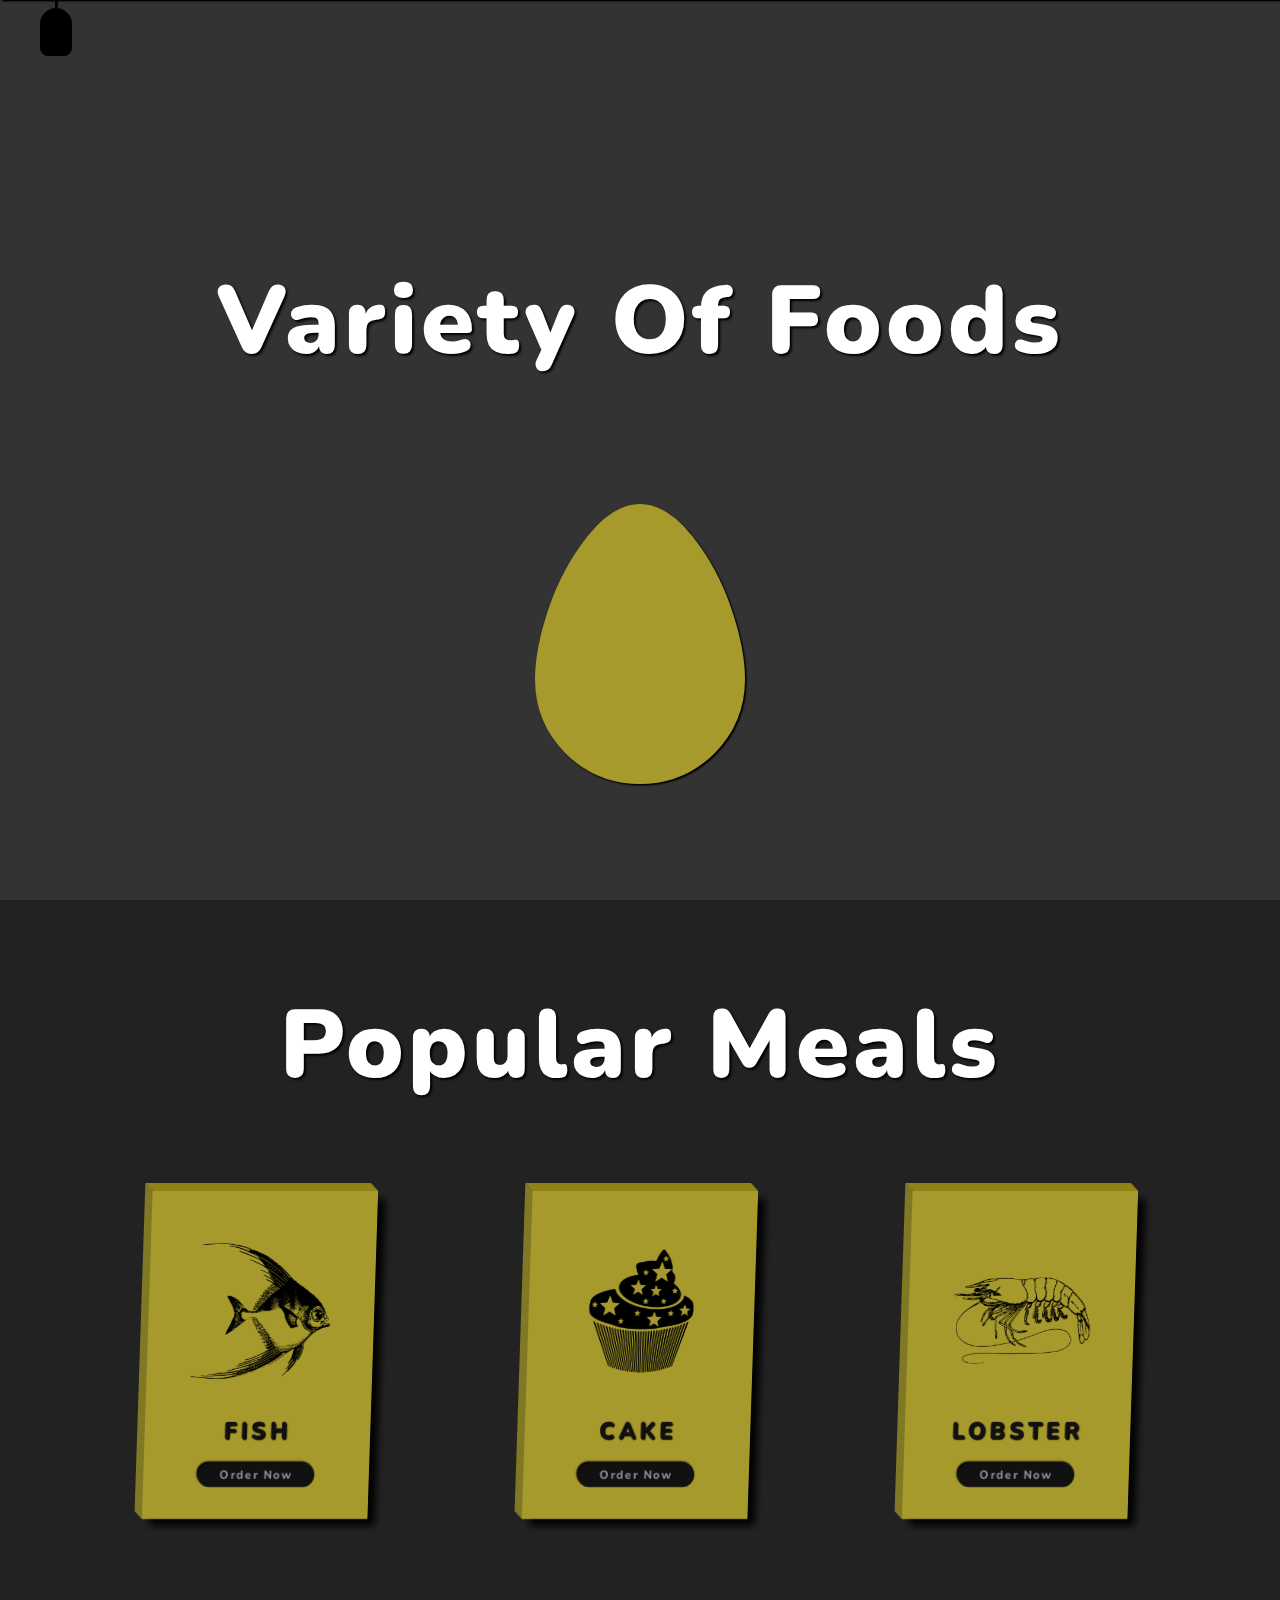
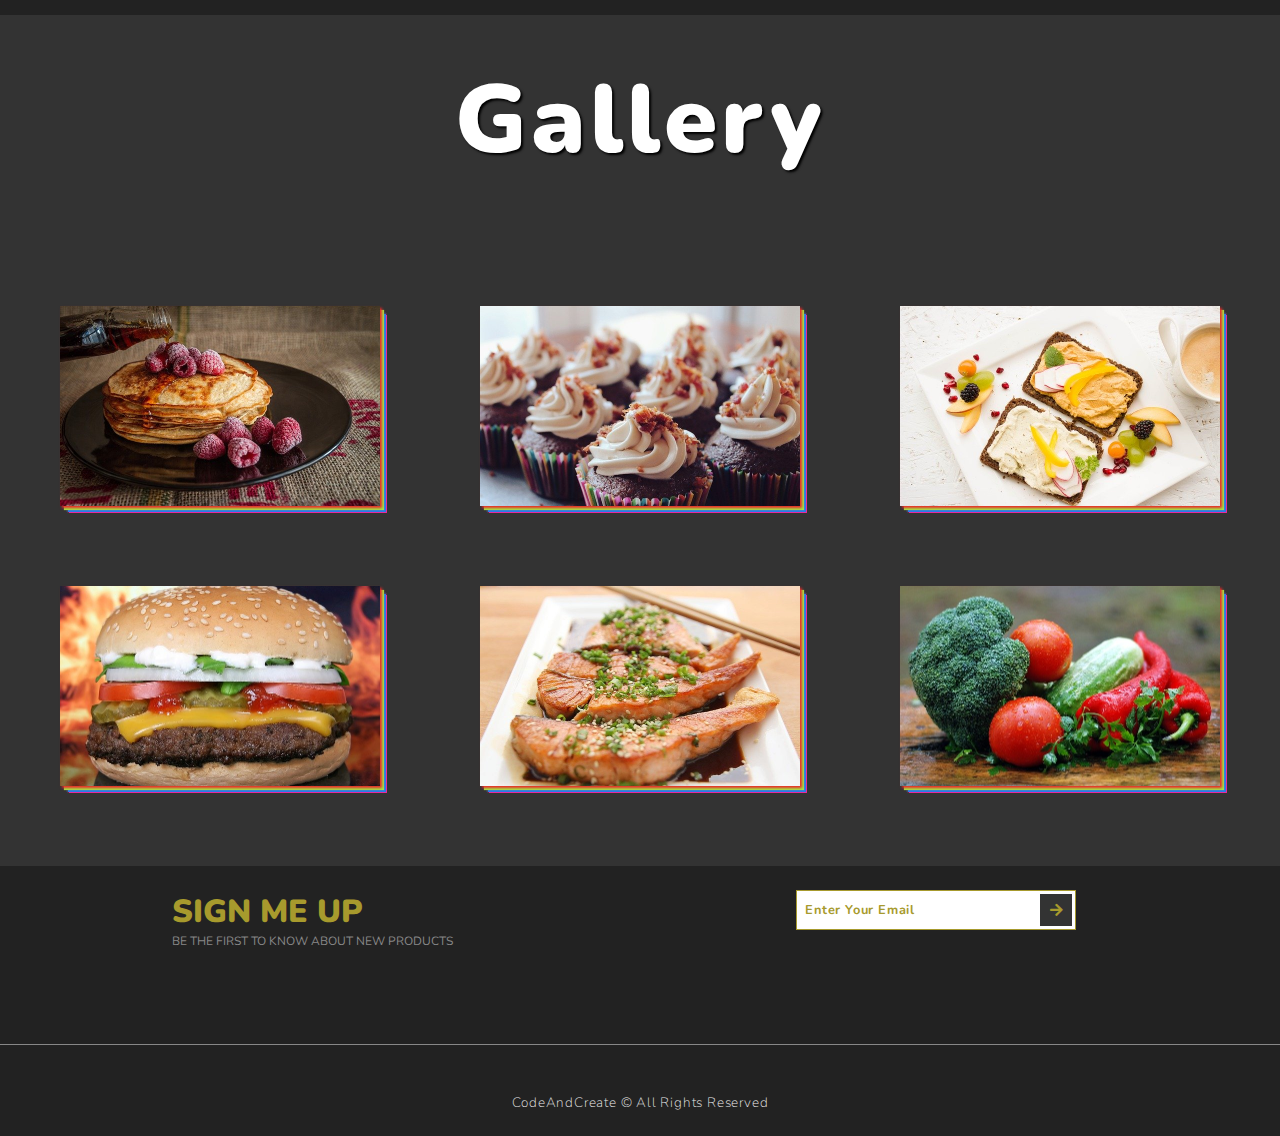
<file: 1.Foods/index.html>
<!DOCTYPE html>
<html lang="en">
  <head>
    <meta charset="UTF-8" />
    <meta http-equiv="X-UA-Compatible" content="IE=edge" />
    <meta name="viewport" content="width=device-width, initial-scale=1.0" />
    <title>Foods</title>
    <link rel="stylesheet" href="style.css" />
    <link
      rel="stylesheet"
      href="https://cdnjs.cloudflare.com/ajax/libs/font-awesome/5.15.1/css/all.min.css"
    />
  </head>
  <body>
    <!-- Navbar -->
    <nav class="navbar target">
      <a href=""class="navbar-link">
        <i class="fas fa-home"></i>
        <span>Home</span>
      </a>
      <a href=""class="navbar-link">
        <i class="fas fa-utensils"></i>
        <span>Meals</span>
      </a>
      <a href=""class="navbar-link">
        <i class="fas fa-hamburger"></i>
        <span>Burger</span>
      </a>
      <a href=""class="navbar-link">
        <i class="fas fa-pizza-slice"></i>
        <span>Pizza</span>
      </a>
      <a href=""class="navbar-link">
        <i class="fas fa-blender-phone"></i>
        <span>Contact</span>
      </a>
    </nav>
    <div class="menu target"></div>
    <!-- End of Navbar -->

    <div class="container">
      <!-- Section 1 -->
      <section class="section-1">
        <h1 class="section-heading">variety of foods</h1>
        <div class="section-1-icons">
          <i class="change fas fa-egg"></i>
          <i class="fas fa-stroopwafel"></i>
          <i class="fas fa-cheese"></i>
          <i class="fas fa-hotdog"></i>
          <i class="fas fa-drumstick-bite"></i>
          <i class="fas fa-apple-alt"></i>
          <i class="fas fa-ice-cream"></i>
          <i class="fas fa-fish"></i>
          <i class="fas fa-cookie"></i>
          <i class="fas fa-seedling"></i>
        </div>
      </section>
      <!-- End Section 1 -->

      <!-- Section 2 -->
      <section class="section-2">
        <h1 class="section-heading">popular meals</h1>
        <div class="cards-container">
          <div class="card">
            <img src="images/card-img-1.png" class="card-img" alt="" />
            <h3 class="card-name">Fish</h3>
            <button class="card-btn">Order now</button>
          </div>
          <div class="card">
            <img src="images/card-img-2.png" class="card-img" alt="" />
            <h3 class="card-name">Cake</h3>
            <button class="card-btn">Order now</button>
          </div>
          <div class="card">
            <img src="images/card-img-3.png" class="card-img" alt="" />
            <h3 class="card-name">Lobster</h3>
            <button class="card-btn">Order now</button>
          </div>
        </div>
      </section>
      <!-- End of Section 2 -->

      <!-- Section 3 -->
      <section class="section-3">
        <h1 class="section-heading">gallery</h1>
        <div class="gallery">
          <a href="#" class="gallery-link" title="Order Now">
            <img src="images/gallery-img-1.jpg" class="food-img" alt="" />
            <h3 class="food-name">Pancakes</h3>
            <p class="food-description">
              Lorem ipsum dolor sit amet consectetur adipisicing elit. Dolor
              itaque animi pariatur a veniam consequuntur!
            </p>
          </a>
          <a href="#" class="gallery-link" title="Order Now">
            <img src="images/gallery-img-2.jpg" class="food-img" alt="" />
            <h3 class="food-name">Cupcakes</h3>
            <p class="food-description">
              Lorem ipsum dolor sit amet consectetur adipisicing elit. Dolor
              itaque animi pariatur a veniam consequuntur!
            </p>
          </a>
          <a href="#" class="gallery-link" title="Order Now">
            <img src="images/gallery-img-3.jpg" class="food-img" alt="" />
            <h3 class="food-name">Hummus</h3>
            <p class="food-description">
              Lorem ipsum dolor sit amet consectetur adipisicing elit. Dolor
              itaque animi pariatur a veniam consequuntur!
            </p>
          </a>
          <a href="#" class="gallery-link" title="Order Now">
            <img src="images/gallery-img-4.jpg" class="food-img" alt="" />
            <h3 class="food-name">Hamburger</h3>
            <p class="food-description">
              Lorem ipsum dolor sit amet consectetur adipisicing elit. Dolor
              itaque animi pariatur a veniam consequuntur!
            </p>
          </a>
          <a href="#" class="gallery-link" title="Order Now">
            <img src="images/gallery-img-5.jpg" class="food-img" alt="" />
            <h3 class="food-name">Salmon</h3>
            <p class="food-description">
              Lorem ipsum dolor sit amet consectetur adipisicing elit. Dolor
              itaque animi pariatur a veniam consequuntur!
            </p>
          </a>
          <a href="#" class="gallery-link" title="Order Now">
            <img src="images/gallery-img-6.jpg" class="food-img" alt="" />
            <h3 class="food-name">Vegetables</h3>
            <p class="food-description">
              Lorem ipsum dolor sit amet consectetur adipisicing elit. Dolor
              itaque animi pariatur a veniam consequuntur!
            </p>
          </a>
        </div>
      </section>
      <!-- End of Section 3 -->

      <!-- Section 4-->
      <section class="section-4">
        <div class="section-4-text">
          <h2 class="section-4-heading">Sign Me Up</h2>
          <p class="section-4-paragraph">
            Be the first to know about new products
          </p>
        </div>
        <form class="signup-form">
          <input
            type="email"
            class="signup-form-input"
            placeholder="Enter Your Email"
          />
          <button type="submit" class="signup-form-btn">
            <i class="fas fa-arrow-right"></i>
          </button>
        </form>
        <p class="copyright">CodeAndCreate &copy; All Rights Reserved</p>
      </section>
      <!-- End of Section 4-->
    </div>
    <script src="script.js"></script>
  </body>
</html>
</file>
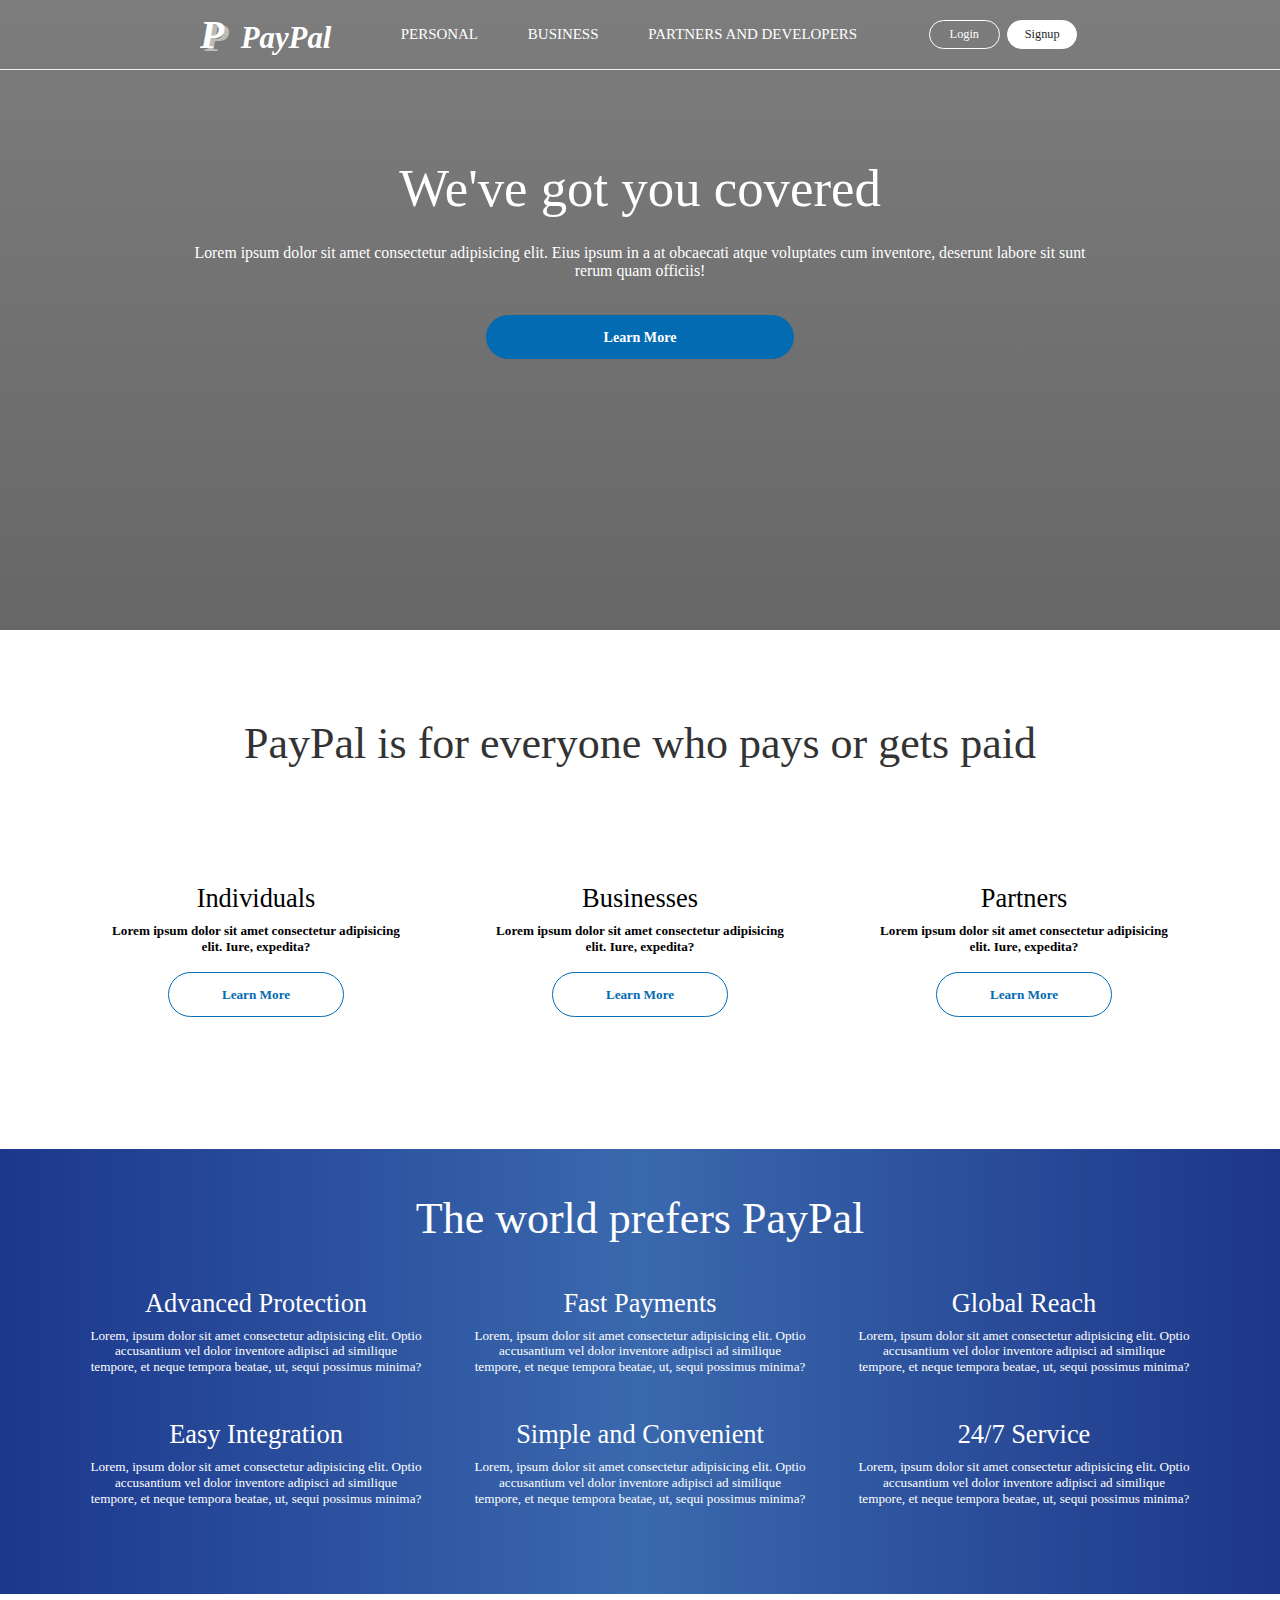
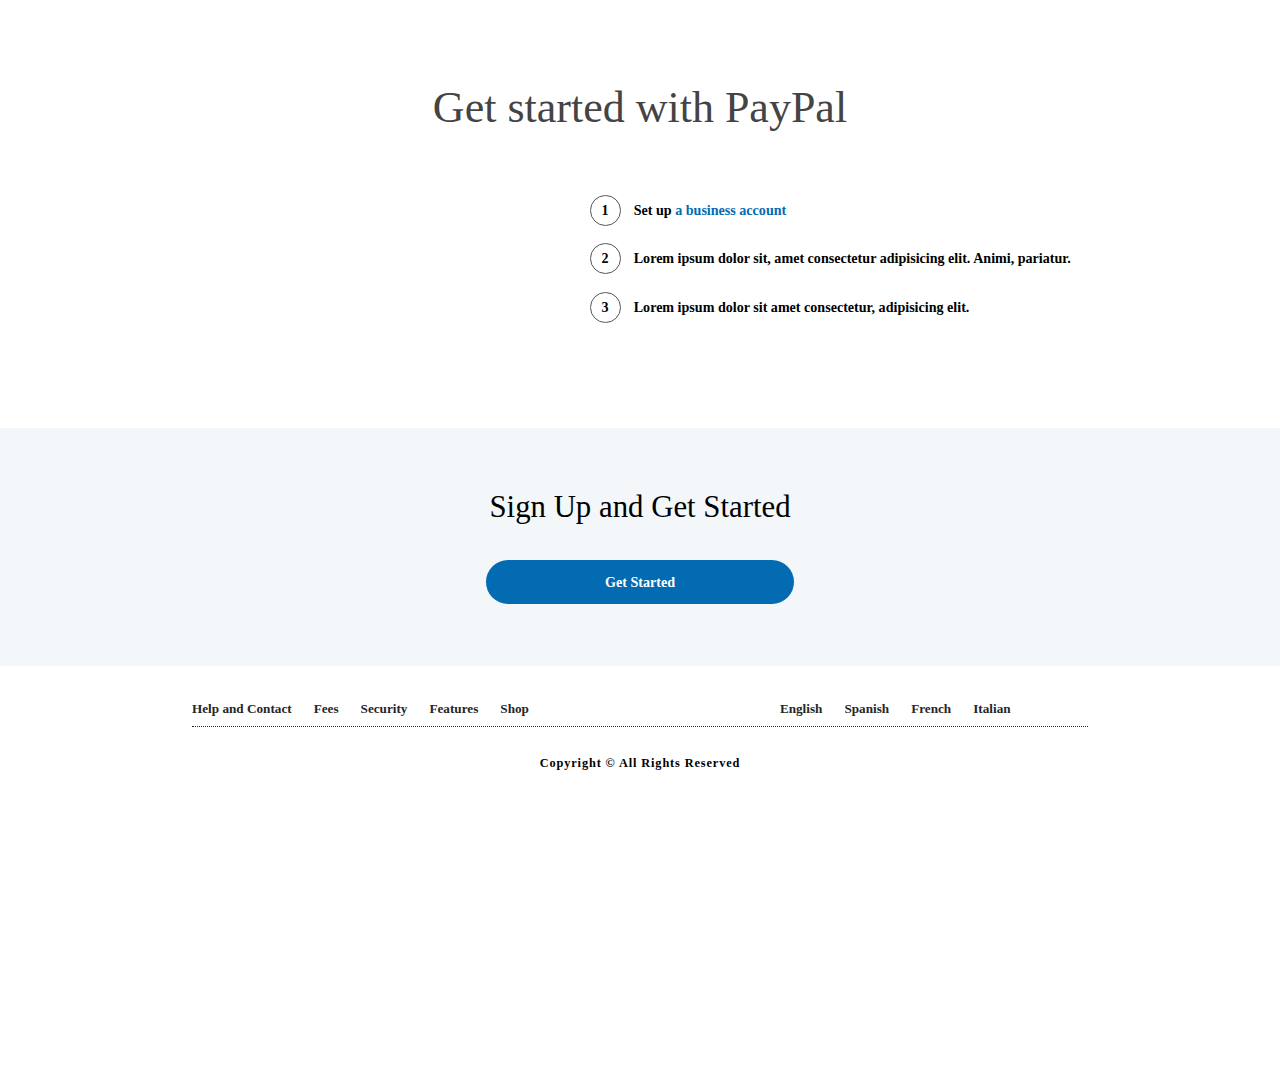
<file: 10. Paypal Clone/index.html>
<!DOCTYPE html>
<html lang="en">
	<head>
		<meta charset="UTF-8" />
		<meta http-equiv="X-UA-Compatible" content="IE=edge" />
		<meta name="viewport" content="width=device-width, initial-scale=1.0" />
		<title>Send Money, Pay Online, or Set Up a Merchant Account.</title>
		<link rel="stylesheet" href="style.css" />
		<link
			rel="stylesheet"
			href="https://cdnjs.cloudflare.com/ajax/libs/font-awesome/6.1.1/css/all.min.css"
		/>
		<link rel="preconnect" href="https://fonts.gstatic.com" />
		<link
			href="https://fonts.googleapis.com/css2?family=Baloo+Da+2:wght@400;500;600;700;800&display=swap"
			rel="stylesheet"
		/>
	</head>
	<body>
		<div class="container">
			<!-- Front Page-->
			<div class="front-page">
				<!-- Section 1 -->
				<section class="section-1">
					<div class="navbar-wrapper">
						<nav class="navbar">
							<div class="menu">
								<div class="menu-icon">
									<div class="line line-1"></div>
									<div class="line line-2"></div>
									<div class="line line-3"></div>
								</div>
								<span>Menu</span>
							</div>
							<div class="navbar-logo logo">
								<span class="p-1">P</span>
								<span class="p-2">P</span>
								PayPal
							</div>
							<ul class="nav-list">
								<li class="nav-list-item dropdown-hover">
									<a href="#" class="nav-list-link show-dropdown"
										>Personal
										<i class="fas fa-chevron-down"></i>
									</a>
									<ul class="nav-dropdown nav-dropdown-personal">
										<li class="nav-dropdown-item dropdown-heading">
											<a href="#" class="dropdown-heading-link">
												<i class="fas fa-chevron-down"></i>Personal
											</a>
										</li>
										<li class="nav-dropdown-item">
											<a href="#" class="nav-dropdown-link-1"
												>How PayPal works</a
											>
											<a href="#" class="nav-dropdown-link-2"
												>What can you do with a personal account</a
											>
										</li>
										<li class="nav-dropdown-item">
											<a href="#" class="nav-dropdown-link-1">Pay online</a>
											<a href="#" class="nav-dropdown-link-2"
												>Online payment without borders</a
											>
										</li>
										<li class="nav-dropdown-item">
											<a href="#" class="nav-dropdown-link-1">Send payments</a>
											<a href="#" class="nav-dropdown-link-2"
												>Send payments abroad</a
											>
										</li>
										<li class="nav-dropdown-item">
											<a href="#" class="nav-dropdown-link-1"
												>Search for deals</a
											>
											<a href="#" class="nav-dropdown-link-2"
												>Pay with PayPal and send money</a
											>
										</li>
									</ul>
								</li>
								<li class="nav-list-item dropdown-hover">
									<a href="#" class="nav-list-link show-dropdown"
										>Business
										<i class="fas fa-chevron-down"></i>
									</a>
									<ul class="nav-dropdown nav-dropdown-business">
										<li class="nav-dropdown-item dropdown-heading">
											<a href="#" class="dropdown-heading-link">
												<i class="fas fa-chevron-down"></i>Business
											</a>
										</li>
										<li class="nav-dropdown-item">
											<a href="#" class="nav-dropdown-link-1"
												>All business solutions</a
											>
											<a href="#" class="nav-dropdown-link-2"
												>See our range of products</a
											>
										</li>
										<li class="nav-dropdown-item">
											<a href="#" class="nav-dropdown-link-1"
												>Accept online payments</a
											>
											<a href="#" class="nav-dropdown-link-2"
												>Get paid on your website</a
											>
										</li>
										<li class="nav-dropdown-item">
											<a href="#" class="nav-dropdown-link-1">Send invoices</a>
											<a href="#" class="nav-dropdown-link-2"
												>Create and email online invoices</a
											>
										</li>
										<li class="nav-dropdown-item">
											<a href="#" class="nav-dropdown-link-1"
												>Sell internationally</a
											>
											<a href="#" class="nav-dropdown-link-2"
												>PayPal supports your global growth</a
											>
										</li>
									</ul>
								</li>
								<li class="nav-list-item">
									<a href="#" class="nav-list-link">Partners and Developers</a>
								</li>
							</ul>
							<div class="navbar-buttons">
								<button class="navbar-btn login-btn login">Login</button>
								<button class="navbar-btn signup-btn signup">Signup</button>
							</div>
						</nav>
					</div>
					<div class="banner">
						<h1 class="banner-heading">We've got you covered</h1>
						<p class="banner-paragraph">
							Lorem ipsum dolor sit amet consectetur adipisicing elit. Eius
							ipsum in a at obcaecati atque voluptates cum inventore, deserunt
							labore sit sunt rerum quam officiis!
						</p>
						<button class="blue-btn">Learn More</button>
					</div>
				</section>
				<!-- End of Section 1 -->

				<!-- Section 2 -->
				<section class="section-2">
					<h1 class="section-2-heading">
						PayPal is for everyone who pays or gets paid
					</h1>
					<div class="services">
						<div class="service">
							<i class="fas fa-user-tie"></i>
							<h3 class="service-heading">Individuals</h3>
							<p class="service-paragraph">
								Lorem ipsum dolor sit amet consectetur adipisicing elit. Iure,
								expedita?
							</p>
							<button class="service-btn">Learn More</button>
						</div>
						<div class="service">
							<i class="fas fa-briefcase"></i>
							<h3 class="service-heading">Businesses</h3>
							<p class="service-paragraph">
								Lorem ipsum dolor sit amet consectetur adipisicing elit. Iure,
								expedita?
							</p>
							<button class="service-btn">Learn More</button>
						</div>
						<div class="service">
							<i class="far fa-handshake"></i>
							<h3 class="service-heading">Partners</h3>
							<p class="service-paragraph">
								Lorem ipsum dolor sit amet consectetur adipisicing elit. Iure,
								expedita?
							</p>
							<button class="service-btn">Learn More</button>
						</div>
					</div>
				</section>
				<!-- End of Section 2 -->

				<!-- Section 3 -->
				<section class="section-3">
					<h1 class="section-3-heading">The world prefers PayPal</h1>
					<div class="features">
						<div class="feature">
							<h3 class="feature-heading">Advanced Protection</h3>
							<p class="feature-paragraph">
								Lorem, ipsum dolor sit amet consectetur adipisicing elit. Optio
								accusantium vel dolor inventore adipisci ad similique tempore,
								et neque tempora beatae, ut, sequi possimus minima?
							</p>
						</div>
						<div class="feature">
							<h3 class="feature-heading">Fast Payments</h3>
							<p class="feature-paragraph">
								Lorem, ipsum dolor sit amet consectetur adipisicing elit. Optio
								accusantium vel dolor inventore adipisci ad similique tempore,
								et neque tempora beatae, ut, sequi possimus minima?
							</p>
						</div>
						<div class="feature">
							<h3 class="feature-heading">Global Reach</h3>
							<p class="feature-paragraph">
								Lorem, ipsum dolor sit amet consectetur adipisicing elit. Optio
								accusantium vel dolor inventore adipisci ad similique tempore,
								et neque tempora beatae, ut, sequi possimus minima?
							</p>
						</div>
						<div class="feature">
							<h3 class="feature-heading">Easy Integration</h3>
							<p class="feature-paragraph">
								Lorem, ipsum dolor sit amet consectetur adipisicing elit. Optio
								accusantium vel dolor inventore adipisci ad similique tempore,
								et neque tempora beatae, ut, sequi possimus minima?
							</p>
						</div>
						<div class="feature">
							<h3 class="feature-heading">Simple and Convenient</h3>
							<p class="feature-paragraph">
								Lorem, ipsum dolor sit amet consectetur adipisicing elit. Optio
								accusantium vel dolor inventore adipisci ad similique tempore,
								et neque tempora beatae, ut, sequi possimus minima?
							</p>
						</div>
						<div class="feature">
							<h3 class="feature-heading">24/7 Service</h3>
							<p class="feature-paragraph">
								Lorem, ipsum dolor sit amet consectetur adipisicing elit. Optio
								accusantium vel dolor inventore adipisci ad similique tempore,
								et neque tempora beatae, ut, sequi possimus minima?
							</p>
						</div>
					</div>
				</section>
				<!-- End of Section 3 -->

				<!-- Section 4 -->
				<section class="section-4">
					<h1 class="section-4-heading">Get started with PayPal</h1>
					<div class="section-4-content">
						<div class="section-4-img-wrapper">
							<img src="images/macbook.png" />
						</div>
						<ul class="section-4-list">
							<li class="section-4-list-item">
								<span class="number">1</span>
								<span>Set up <a href="#">a business account</a></span>
							</li>
							<li class="section-4-list-item">
								<span class="number">2</span>
								<span
									>Lorem ipsum dolor sit, amet consectetur adipisicing elit.
									Animi, pariatur.</span
								>
							</li>
							<li class="section-4-list-item">
								<span class="number">3</span>
								<span
									>Lorem ipsum dolor sit amet consectetur, adipisicing
									elit.</span
								>
							</li>
						</ul>
					</div>
				</section>
				<!-- End of Section 4 -->

				<!-- Section 5 -->
				<section class="section-5">
					<div class="section-5-top">
						<h2 class="section-5-top-heading">Sign Up and Get Started</h2>
						<button class="blue-btn signup">Get Started</button>
					</div>
					<footer class="footer">
						<div class="footer-top">
							<ul class="footer-list">
								<li>
									<a href="#">Help and Contact</a>
								</li>
								<li>
									<a href="#">Fees</a>
								</li>
								<li>
									<a href="#">Security</a>
								</li>
								<li>
									<a href="#"> Features</a>
								</li>
								<li>
									<a href="#">Shop</a>
								</li>
							</ul>
							<ul class="footer-list">
								<li>
									<a href="#">English</a>
								</li>
								<li>
									<a href="#">Spanish</a>
								</li>
								<li>
									<a href="#">French</a>
								</li>
								<li>
									<a href="#">Italian</a>
								</li>
								<li>
									<a href="#"><img src="images/flag.png" /></a>
								</li>
							</ul>
						</div>
						<div class="footer-bottom">
							<p class="copyright">Copyright &copy; All Rights Reserved</p>
						</div>
					</footer>
				</section>
				<!-- End of Section 5 -->
			</div>
			<!-- End of Front Page-->

			<!-- Login Page -->
			<div class="login-page">
				<div class="login-page-content">
					<div class="login-page-logo logo">
						<span class="p-1">P</span>
						<span class="p-2">P</span>
						<span>Pay</span><span>Pal</span>
					</div>
					<form class="login-page-form">
						<input
							type="text"
							class="form-login-input"
							placeholder="Email or mobile number"
						/>
						<input type="password" class="form-login-input" />
						<input type="button" class="form-login-btn" value="Log In" />
						<a href="#" class="form-login-link">Having trouble logging in?</a>
						<span>or</span>
						<input
							type="button"
							class="form-signup-btn signup"
							value="Sign Up"
						/>
					</form>
				</div>
			</div>
			<!-- End of Login Page -->

			<!-- Sign Up Page -->
			<div class="signup-page">
				<div class="signup-page-top">
					<div class="signup-page-logo logo">
						<span class="p-1">P</span>
						<span class="p-2">P</span>
						PayPal
					</div>
					<button class="login">Log In</button>
				</div>
				<div class="signup-page-content">
					<div class="signup-page-content-left">
						<div class="content-left-images">
							<img src="images/person-1.jpg" />
							<img src="images/person-2.jpg" />
							<img src="images/person-3.jpg" />
						</div>
						<h1>See for yourself why millions of people love PayPal.</h1>
					</div>
					<div class="signup-page-content-right">
						<h3>Sign up for PayPal, it's free</h3>
						<h4>Choose from two types of accounts</h4>
						<form class="signup-page-form">
							<div class="input-group">
								<input type="radio" name="checkbox" checked />
								<div class="option">
									<h3>Personal Account</h3>
									<p>
										Lorem ipsum dolor, sit amet consectetur adipisicing elit.
										Asperiores aspernatur similique corporis itaque odit soluta
										delectus incidunt inventore. Architecto, facere.
									</p>
								</div>
							</div>
							<div class="input-group">
								<input type="radio" name="checkbox" />
								<div class="option">
									<h3>Business Account</h3>
									<p>
										Lorem ipsum dolor, sit amet consectetur adipisicing elit.
										Asperiores aspernatur similique corporis itaque odit soluta
										delectus incidunt inventore. Architecto, facere.
									</p>
								</div>
							</div>
							<button class="blue-btn">Continue</button>
						</form>
					</div>
				</div>
			</div>
			<!-- End of Sign Up Page -->
		</div>
		<script src="script.js"></script>
	</body>
</html>
</file>
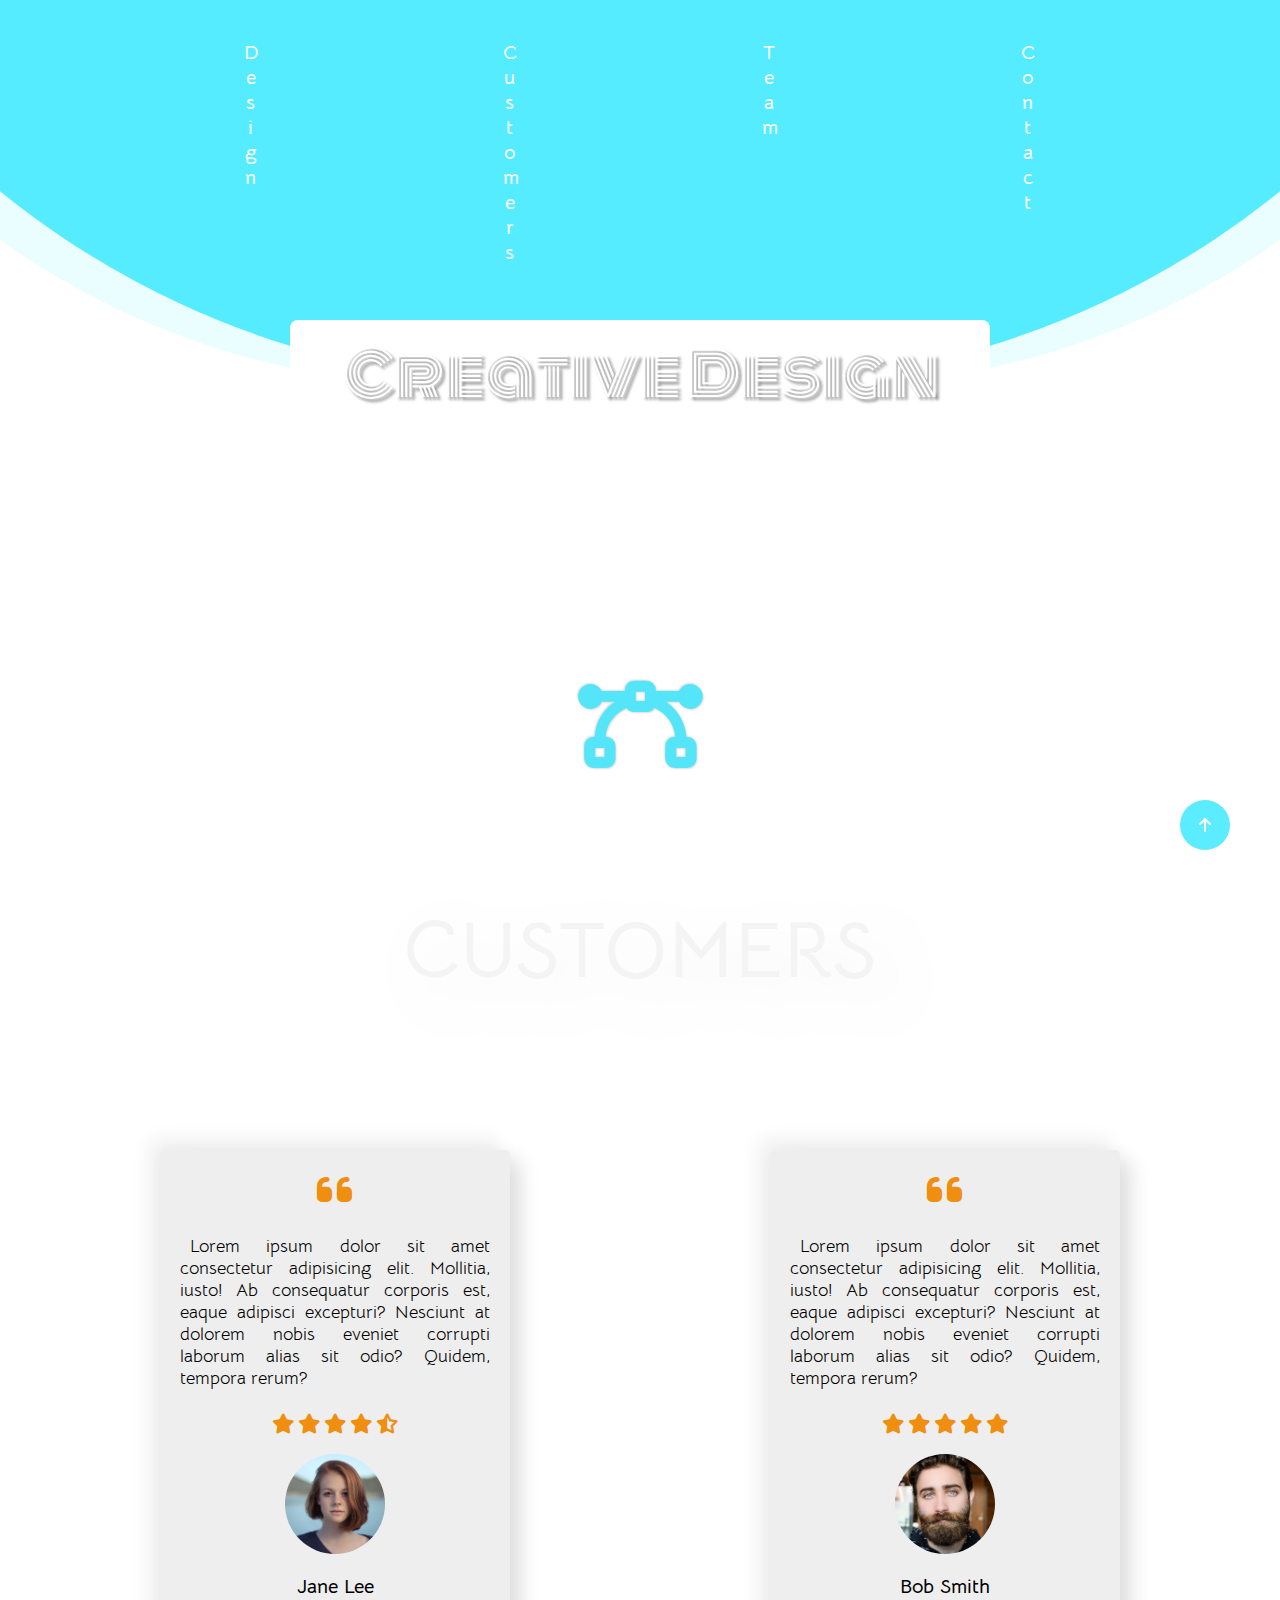
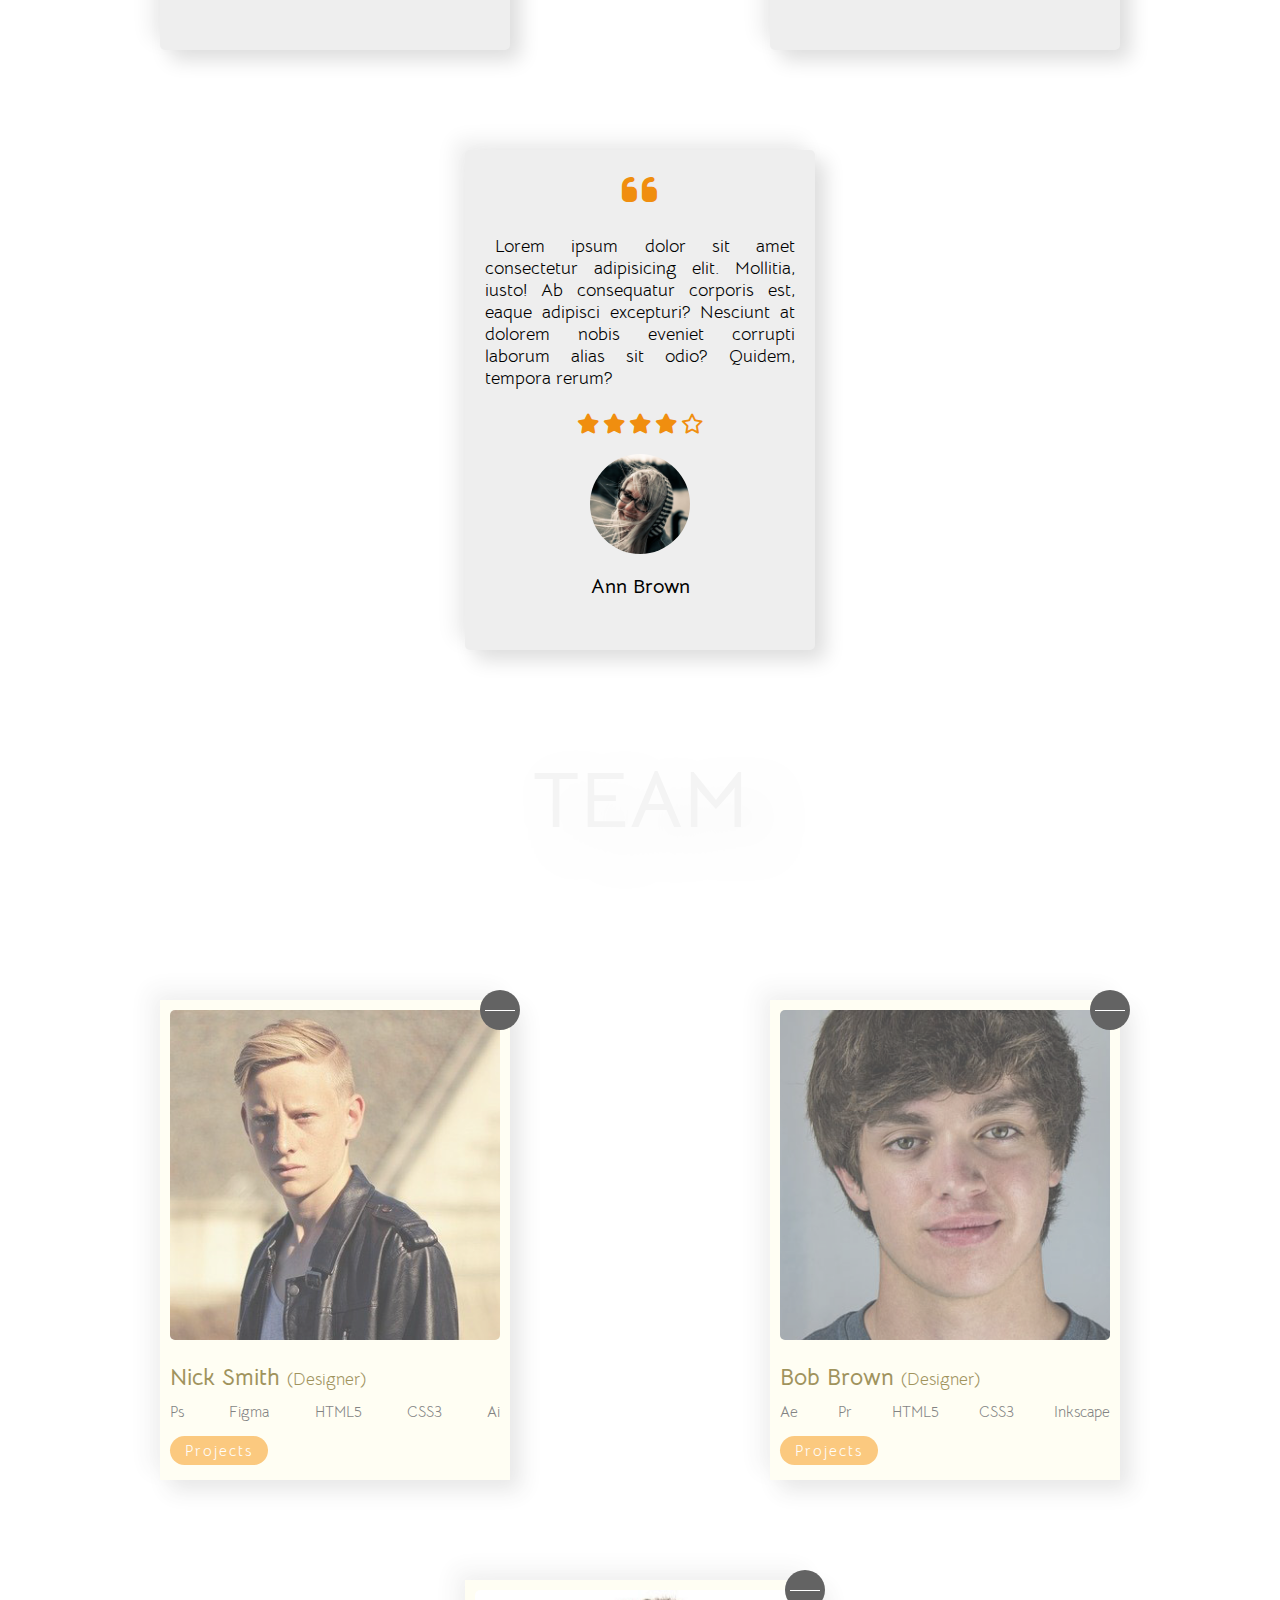
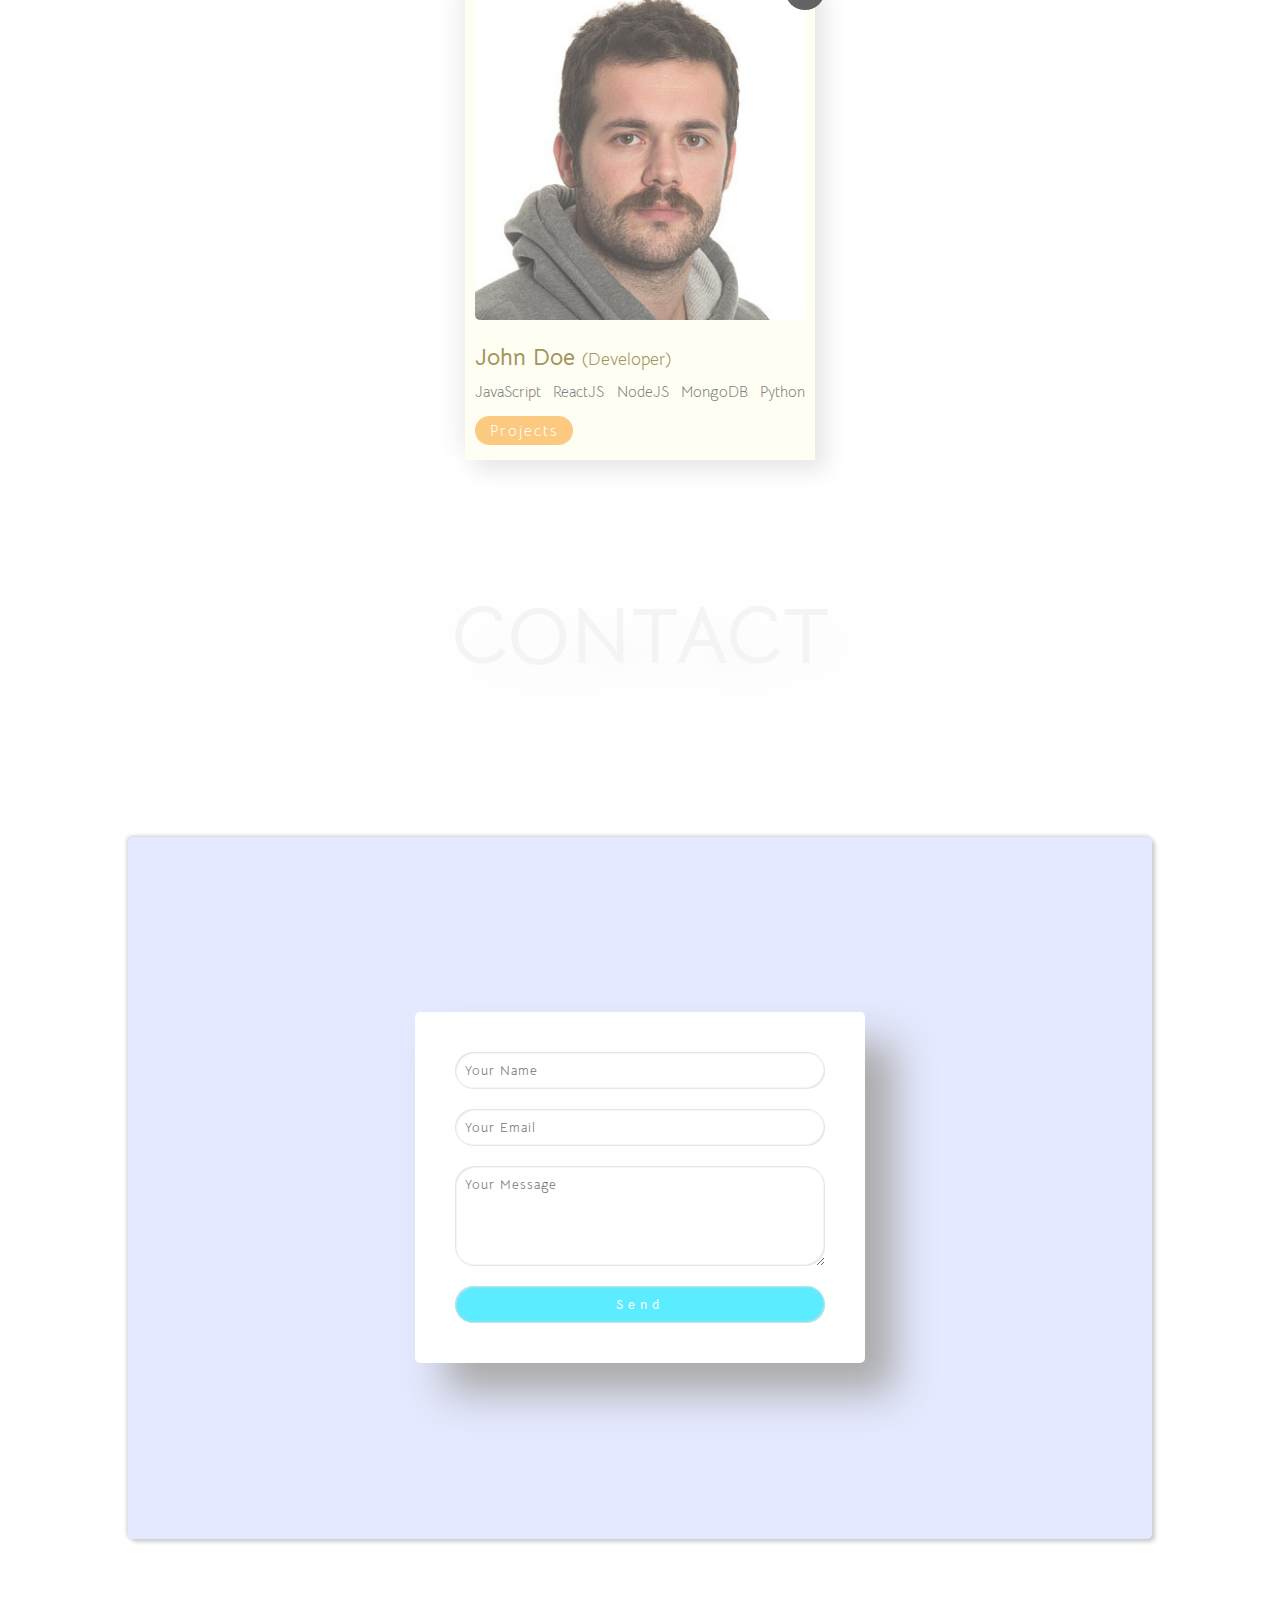
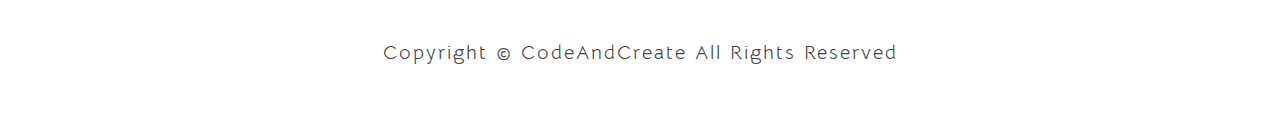
<file: 2.Creative Design/index.html>
<!DOCTYPE html>
<html lang="en">
  <head>
    <meta charset="UTF-8" />
    <meta http-equiv="X-UA-Compatible" content="IE=edge" />
    <meta name="viewport" content="width=device-width, initial-scale=1.0" />
    <title>Creative Design</title>
    <link rel="stylesheet" href="style.css" />
    <link
      rel="stylesheet"
      href="https://cdnjs.cloudflare.com/ajax/libs/font-awesome/6.1.1/css/all.min.css"
    />
  </head>
  <body>
    <div class="container">
      <!-- Section 1-->
      <section class="section-1" id="home">
        <nav class="navbar">
          <a href="#home" class="navbar-link">Design</a>
          <a href="#customers" class="navbar-link">Customers</a>
          <a href="#team" class="navbar-link">Team</a>
          <a href="#contact" class="navbar-link">Contact</a>
        </nav>
        <div class="floating-bg"></div>
        <h1 class="section-1-heading">Creative Design</h1>
        <div class="logo">
          <i class="fas fa-bezier-curve"></i>
        </div>
      </section>
      <!-- End of Section1 -->

      <!-- Section 2 -->
      <section class="section-2" id="customers">
        <h1 class="section-heading">Customers</h1>
        <div class="customers-wrapper">
          <div class="customer">
            <i class="fas fa-quote-left"></i>
            <p class="customer-text">
              Lorem ipsum dolor sit amet consectetur adipisicing elit. Mollitia,
              iusto! Ab consequatur corporis est, eaque adipisci excepturi?
              Nesciunt at dolorem nobis eveniet corrupti laborum alias sit odio?
              Quidem, tempora rerum?
            </p>
            <div class="customer-rating">
              <i class="fas fa-star"></i>
              <i class="fas fa-star"></i>
              <i class="fas fa-star"></i>
              <i class="fas fa-star"></i>
              <i class="fas fa-star-half-alt"></i>
            </div>
            <img src="images/customer-img-1.jpg" class="customer-img" alt="" />
            <h4 class="customer-name">Jane Lee</h4>
          </div>
          <div class="customer">
            <i class="fas fa-quote-left"></i>
            <p class="customer-text">
              Lorem ipsum dolor sit amet consectetur adipisicing elit. Mollitia,
              iusto! Ab consequatur corporis est, eaque adipisci excepturi?
              Nesciunt at dolorem nobis eveniet corrupti laborum alias sit odio?
              Quidem, tempora rerum?
            </p>
            <div class="customer-rating">
              <i class="fas fa-star"></i>
              <i class="fas fa-star"></i>
              <i class="fas fa-star"></i>
              <i class="fas fa-star"></i>
              <i class="fas fa-star"></i>
            </div>
            <img src="images/customer-img-2.jpg" class="customer-img" alt="" />
            <h4 class="customer-name">Bob Smith</h4>
          </div>
          <div class="customer">
            <i class="fas fa-quote-left"></i>
            <p class="customer-text">
              Lorem ipsum dolor sit amet consectetur adipisicing elit. Mollitia,
              iusto! Ab consequatur corporis est, eaque adipisci excepturi?
              Nesciunt at dolorem nobis eveniet corrupti laborum alias sit odio?
              Quidem, tempora rerum?
            </p>
            <div class="customer-rating">
              <i class="fas fa-star"></i>
              <i class="fas fa-star"></i>
              <i class="fas fa-star"></i>
              <i class="fas fa-star"></i>
              <i class="far fa-star"></i>
            </div>
            <img src="images/customer-img-3.jpg" class="customer-img" alt="" />
            <h4 class="customer-name">Ann Brown</h4>
          </div>
        </div>
      </section>
      <!-- End of Section 2 -->

      <!-- Section 3 -->
      <section class="section-3" id="team">
        <h1 class="section-heading">Team</h1>
        <div class="team-wrapper">
          <div class="team-member">
            <img src="images/team-member-1.jpg" class="team-member-img" />
            <h2 class="team-member-name">Nick Smith <span>(Designer)</span></h2>
            <ul class="team-member-skills">
              <li>Ps</li>
              <li>Figma</li>
              <li>HTML5</li>
              <li>CSS3</li>
              <li>Ai</li>
            </ul>
            <a href="#" class="projects-btn">Projects</a>
            <div class="story-btn" title="My Story">
              <div class="story-btn-line"></div>
            </div>
            <div class="story">
              <h4 class="story-heading">About Me</h4>
              <p class="story-paragraph">
                Lorem ipsum dolor sit amet consectetur adipisicing elit.
                Reprehenderit obcaecati blanditiis aspernatur ab doloribus optio
                nesciunt adipisci fugiat quia veritatis doloremque tempore ipsum
                sunt atque exercitationem perspiciatis, beatae aliquam
                voluptates perferendis. Doloribus exercitationem adipisci,
                quidem veritatis temporibus magni. Sunt, exercitationem?
              </p>
            </div>
          </div>
          <div class="team-member">
            <img src="images/team-member-2.jpg" class="team-member-img" />
            <h2 class="team-member-name">Bob Brown <span>(Designer)</span></h2>
            <ul class="team-member-skills">
              <li>Ae</li>
              <li>Pr</li>
              <li>HTML5</li>
              <li>CSS3</li>
              <li>Inkscape</li>
            </ul>
            <a href="#" class="projects-btn">Projects</a>
            <div class="story-btn" title="My Story">
              <div class="story-btn-line"></div>
            </div>
            <div class="story">
              <h4 class="story-heading">About Me</h4>
              <p class="story-paragraph">
                Lorem ipsum dolor sit amet consectetur adipisicing elit.
                Reprehenderit obcaecati blanditiis aspernatur ab doloribus optio
                nesciunt adipisci fugiat quia veritatis doloremque tempore ipsum
                sunt atque exercitationem perspiciatis, beatae aliquam
                voluptates perferendis. Doloribus exercitationem adipisci,
                quidem veritatis temporibus magni. Sunt, exercitationem?
              </p>
            </div>
          </div>
          <div class="team-member">
            <img src="images/team-member-3.jpg" class="team-member-img" />
            <h2 class="team-member-name">John Doe <span>(Developer)</span></h2>
            <ul class="team-member-skills">
              <li>JavaScript</li>
              <li>ReactJS</li>
              <li>NodeJS</li>
              <li>MongoDB</li>
              <li>Python</li>
            </ul>
            <a href="#" class="projects-btn">Projects</a>
            <div class="story-btn" title="My Story">
              <div class="story-btn-line"></div>
            </div>
            <div class="story">
              <h4 class="story-heading">About Me</h4>
              <p class="story-paragraph">
                Lorem ipsum dolor sit amet consectetur adipisicing elit.
                Reprehenderit obcaecati blanditiis aspernatur ab doloribus optio
                nesciunt adipisci fugiat quia veritatis doloremque tempore ipsum
                sunt atque exercitationem perspiciatis, beatae aliquam
                voluptates perferendis. Doloribus exercitationem adipisci,
                quidem veritatis temporibus magni. Sunt, exercitationem?
              </p>
            </div>
          </div>
        </div>
      </section>
      <!-- End of Section 3 -->

      <!-- Section 4 -->
      <section class="section-4" id="contact">
        <h1 class="section-heading">Contact</h1>
        <div class="form-container">
          <img src="images/form-img.png" class="form-img" />
          <form class="contact-form">
            <input type="text" placeholder="Your Name" />
            <input type="email" placeholder="Your Email" />
            <textarea placeholder="Your Message"></textarea>
            <input type="submit" value="Send" />
          </form>
        </div>
        <p class="copyright">
          Copyright &copy; CodeAndCreate All Rights Reserved
        </p>
      </section>
      <!-- End of Section 4 -->

      <a href="#home" class="scroll-up-btn">
        <i class="fas fa-arrow-up"></i>
      </a>
    </div>
    <script src="script.js"></script>
  </body>
</html>
</file>
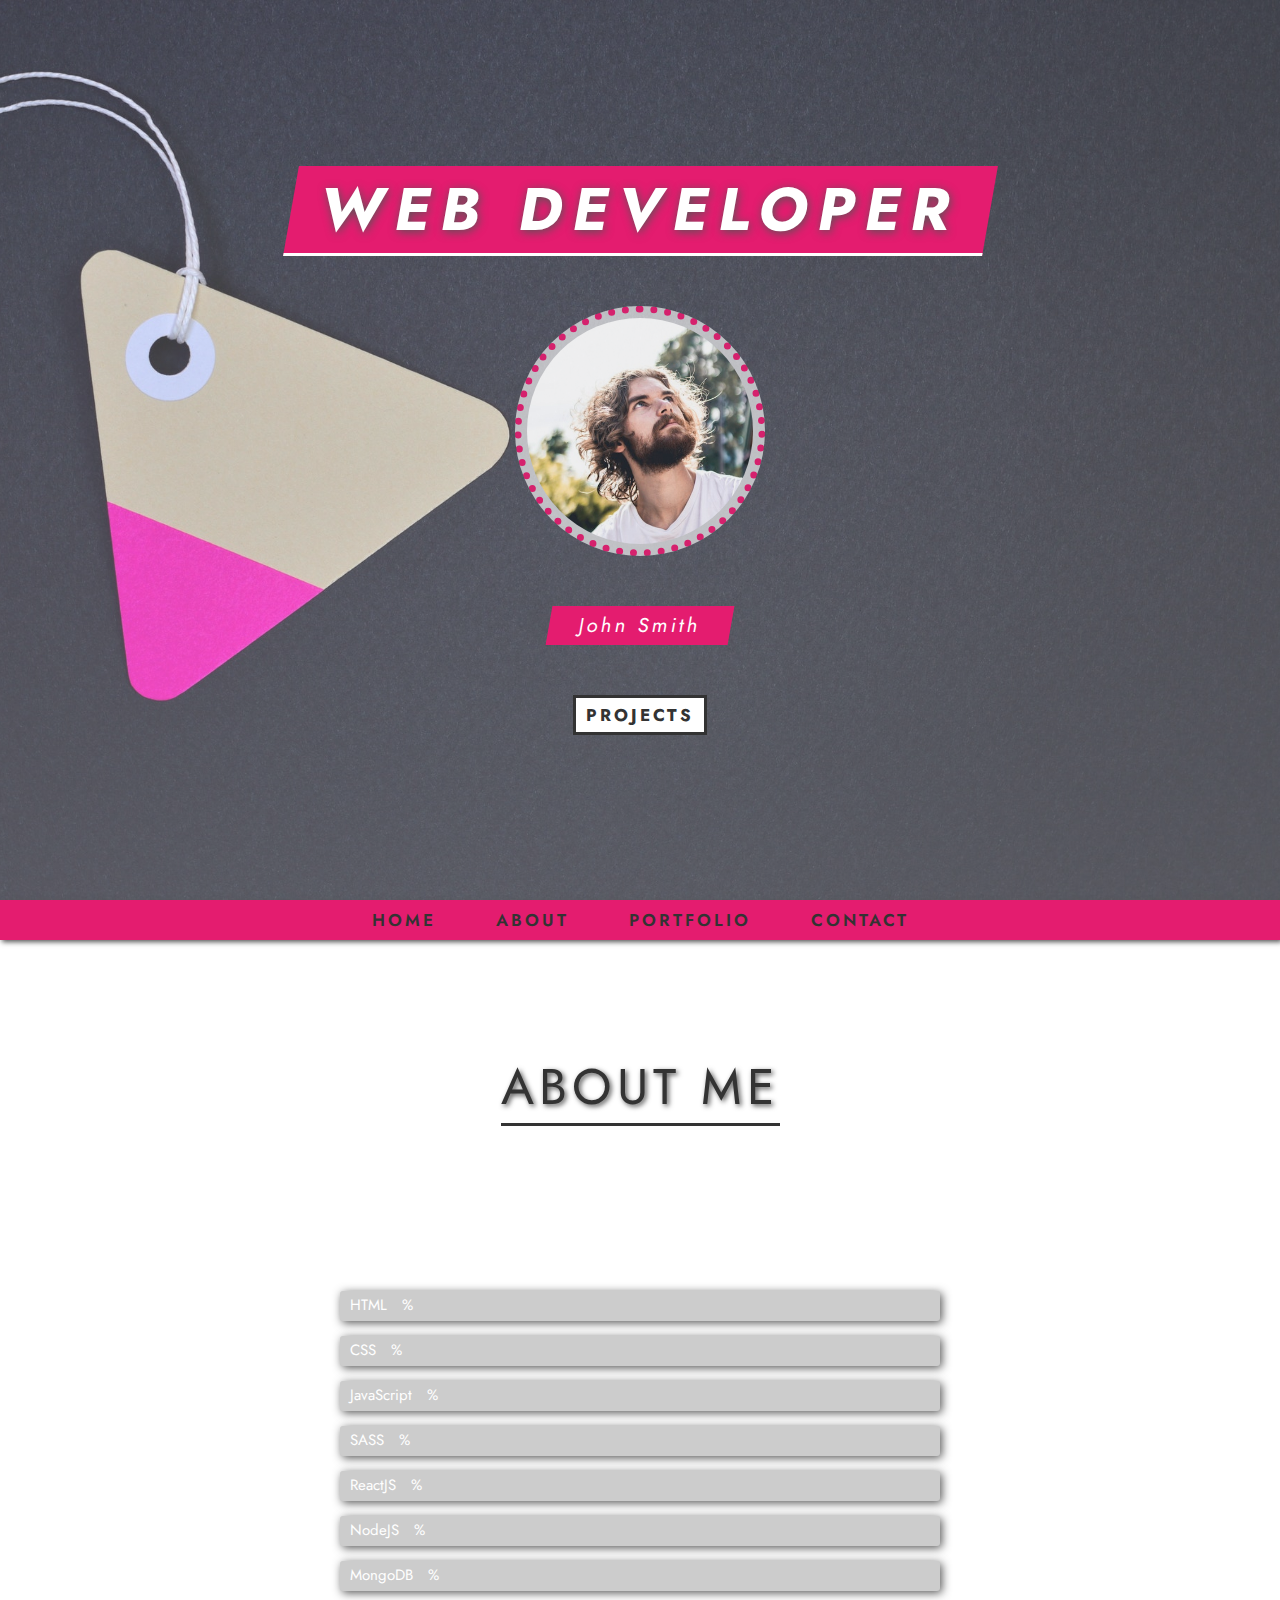
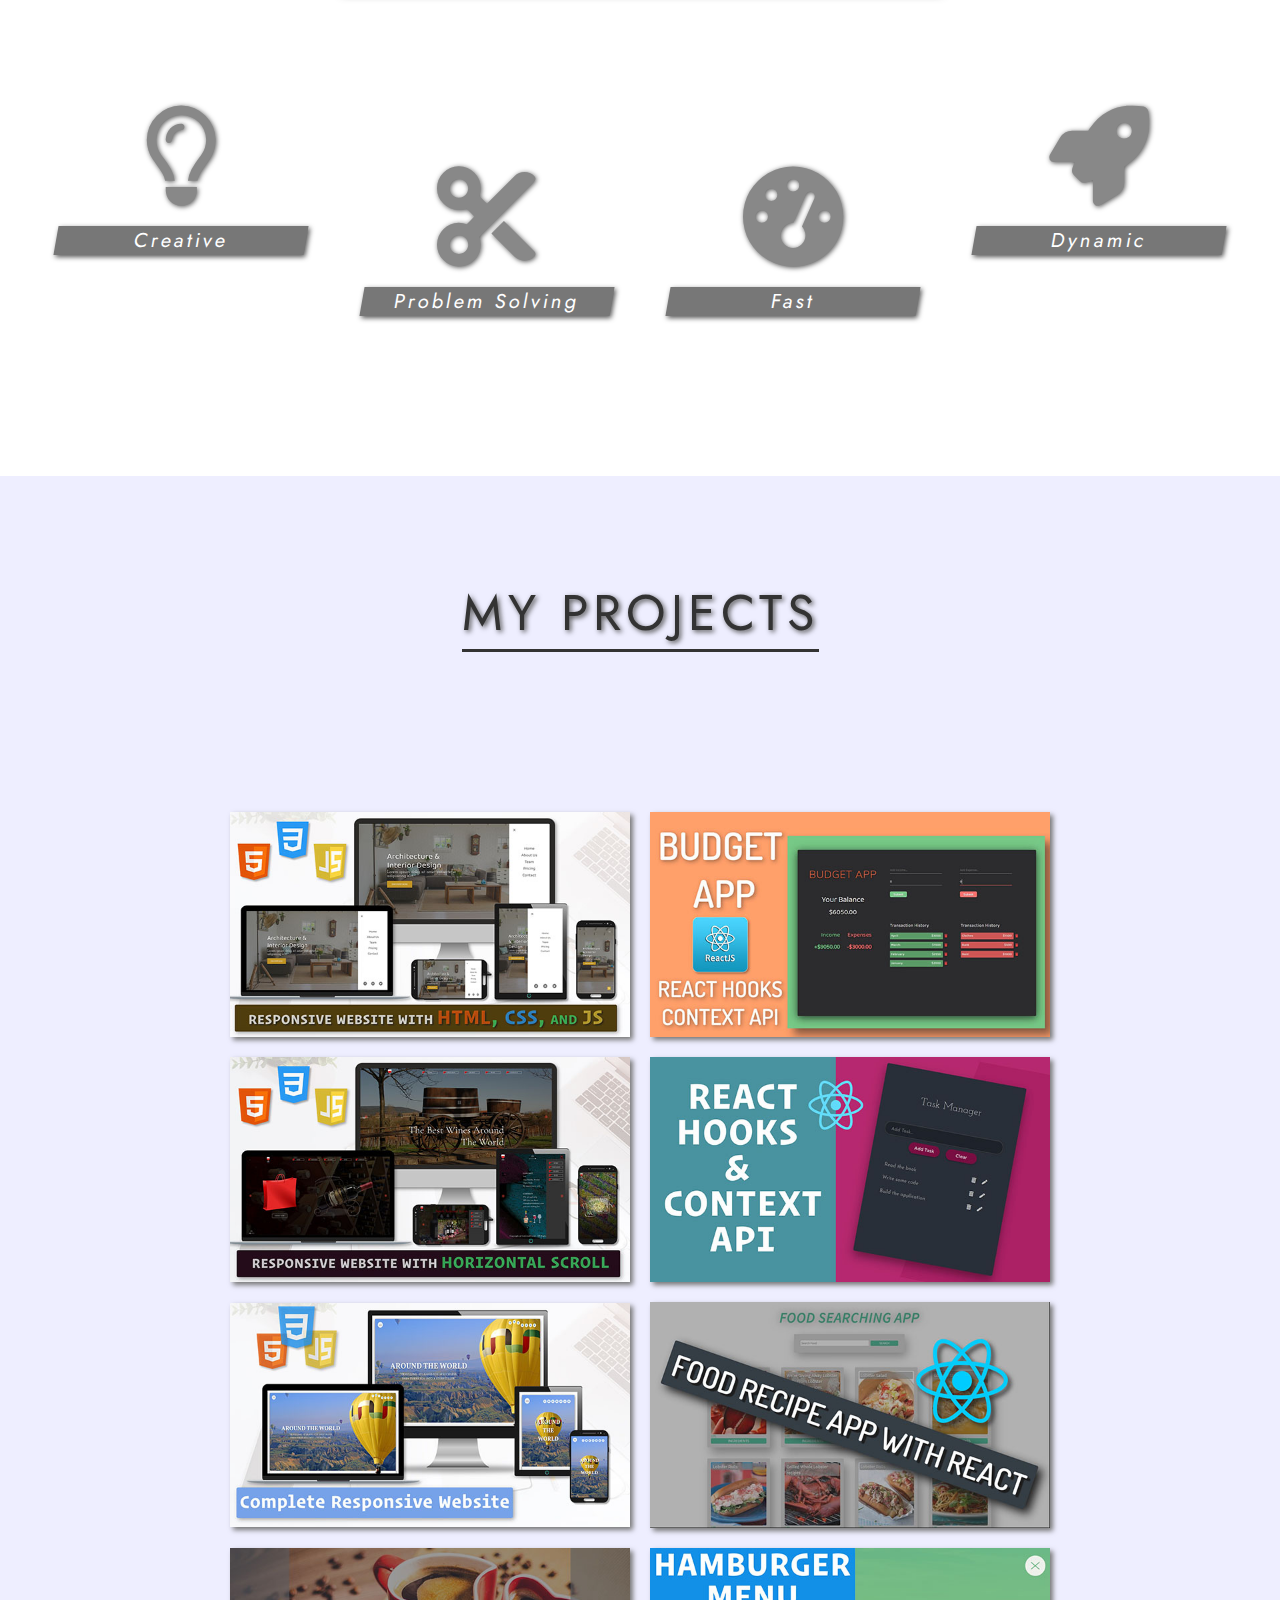
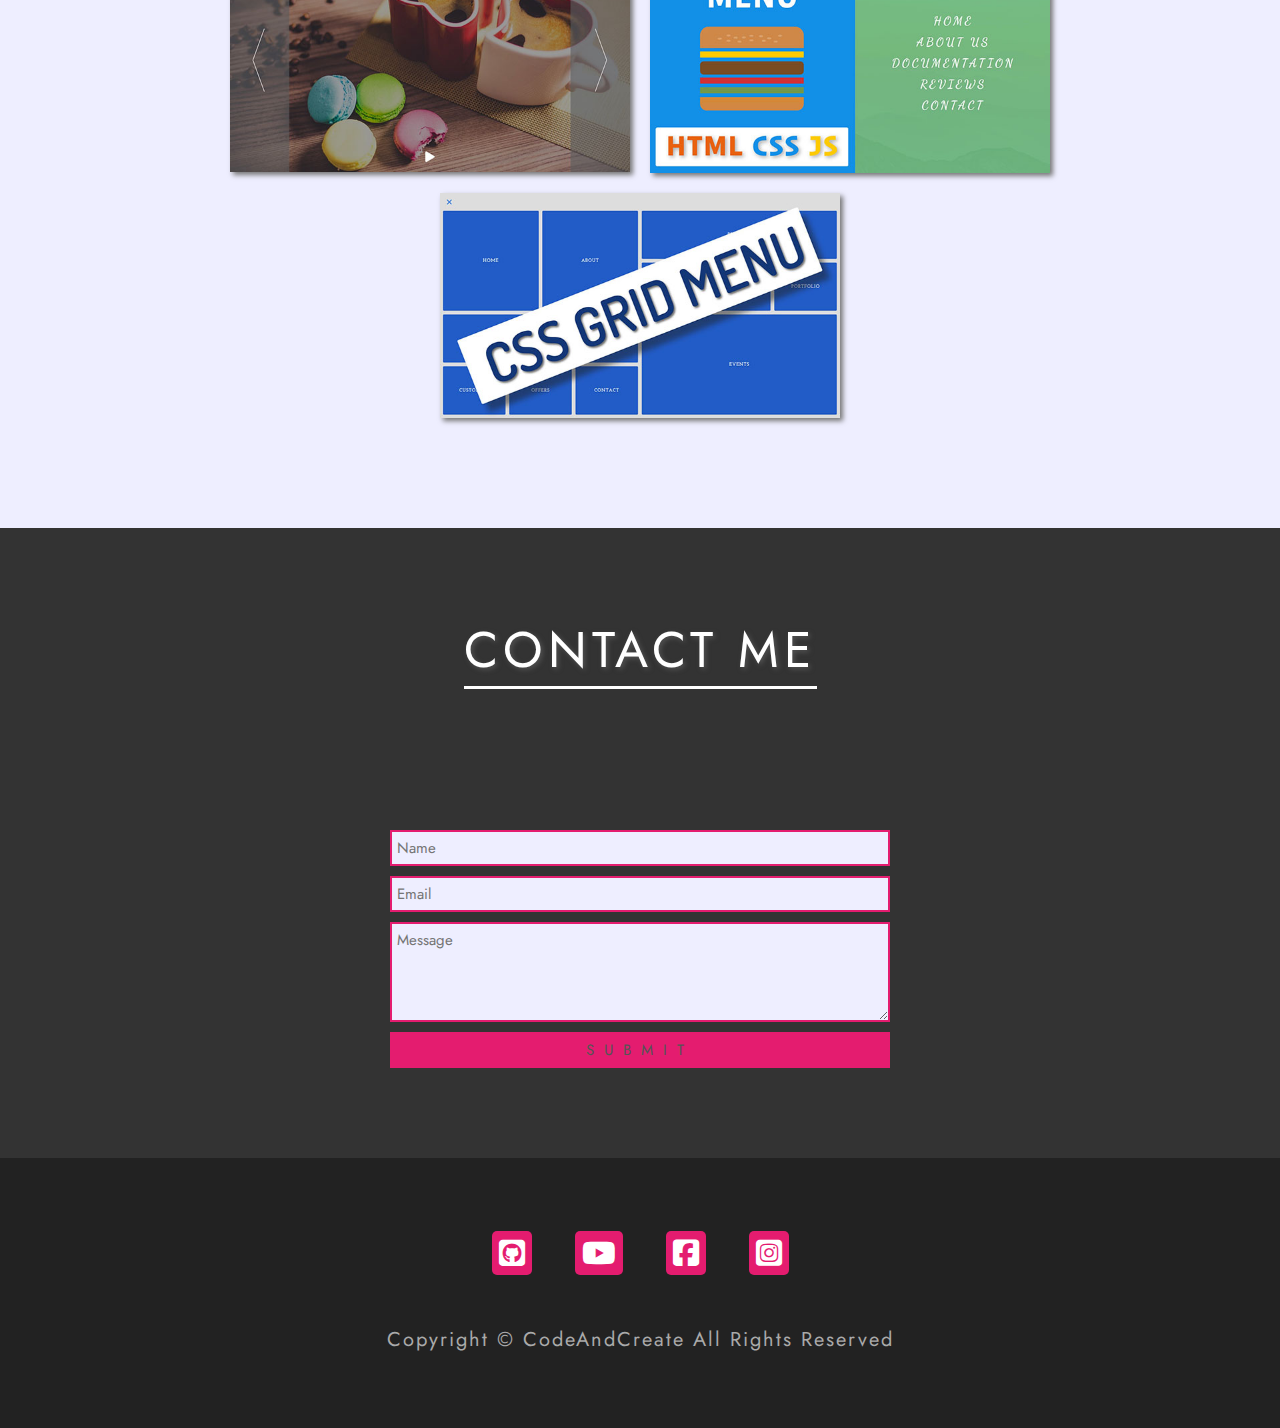
<file: 5. Personal Portfolio/index.html>
<!DOCTYPE html>
<html lang="en">
  <head>
    <meta charset="UTF-8" />
    <meta http-equiv="X-UA-Compatible" content="IE=edge" />
    <meta name="viewport" content="width=device-width, initial-scale=1.0" />
    <title>Personal Portfolio</title>
    <link rel="stylesheet" href="style.css" />
    <link
      rel="stylesheet"
      href="https://cdnjs.cloudflare.com/ajax/libs/font-awesome/6.1.1/css/all.min.css"
    />
    <link
      href="https://fonts.googleapis.com/css2?family=Jost:wght@100;200;300;400;500;600;700;800;900&display=swap"
      rel="stylesheet"
    />
  </head>
  <body>
    <div class="container">
      <!-- Section 1 -->
      <section class="section-1 center" id="section-1">
        <h1 class="section-1-heading">Web Developer</h1>
        <img src="images/john-smith.jpg" alt="John Smith" class="person-img" />
        <h3 class="person-name">John Smith</h3>
        <a href="#section-3" class="section-1-btn">Projects</a>
      </section>
      <!-- End of Section 1 -->

      <!-- Navbar -->
      <nav class="navbar center">
        <a href="#section-1" class="navbar-link">Home</a>
        <a href="#section-2" class="navbar-link">About</a>
        <a href="#section-3" class="navbar-link">Portfolio</a>
        <a href="#section-4" class="navbar-link">Contact</a>
      </nav>
      <!-- End of Navbar -->

      <!-- Section 2 -->
      <section class="section-2" id="section-2">
        <h1 class="section-heading section-2-heading">About Me</h1>
        <div class="progress-bars-wrapper">
          <div class="progress-bar">
            <p class="progress-text">HTML <span></span>%</p>
            <div class="progress-percent"></div>
          </div>
          <div class="progress-bar">
            <p class="progress-text">CSS <span></span>%</p>
            <div class="progress-percent"></div>
          </div>
          <div class="progress-bar">
            <p class="progress-text">JavaScript <span></span>%</p>
            <div class="progress-percent"></div>
          </div>
          <div class="progress-bar">
            <p class="progress-text">SASS <span></span>%</p>
            <div class="progress-percent"></div>
          </div>
          <div class="progress-bar">
            <p class="progress-text">ReactJS <span></span>%</p>
            <div class="progress-percent"></div>
          </div>
          <div class="progress-bar">
            <p class="progress-text">NodeJS <span></span>%</p>
            <div class="progress-percent"></div>
          </div>
          <div class="progress-bar">
            <p class="progress-text">MongoDB <span></span>%</p>
            <div class="progress-percent"></div>
          </div>
        </div>
        <div class="services">
          <div class="service">
            <i class="far fa-lightbulb"></i>
            <h2 class="service-heading">Creative</h2>
          </div>
          <div class="service">
            <i class="fas fa-cut"></i>
            <h2 class="service-heading">Problem Solving</h2>
          </div>
          <div class="service">
            <i class="fas fa-tachometer-alt"></i>
            <h2 class="service-heading">Fast</h2>
          </div>
          <div class="service">
            <i class="fas fa-rocket"></i>
            <h2 class="service-heading">Dynamic</h2>
          </div>
        </div>
      </section>
      <!-- End of Section 2 -->

      <!-- Section 3 -->
      <section class="section-3" id="section-3">
        <h1 class="section-heading section-3-heading">My Projects</h1>
        <div class="projects-wrapper center">
          <div class="project">
            <div class="project-text">
              <h2 class="project-name">architect website</h2>
              <h4 class="project-technologies">HTML / CSS / JS</h4>
            </div>
            <img src="images/project-1.jpg" class="project-img" />
            <a
              href="https://www.youtube.com/watch?v=3J-EFMzz94g"
              class="project-link"
              target="_blank"
              >Go to Video
            </a>
          </div>
          <div class="project">
            <div class="project-text">
              <h2 class="project-name">Budget App</h2>
              <h4 class="project-technologies">React JS</h4>
            </div>
            <img src="images/project-2.jpg" class="project-img" />
            <a
              href="https://www.youtube.com/watch?v=fDffQYs2WB0"
              class="project-link"
              target="_blank"
              >Go to Video
            </a>
          </div>
          <div class="project">
            <div class="project-text">
              <h2 class="project-name">Wine House</h2>
              <h4 class="project-technologies">HTML / CSS / JS</h4>
            </div>
            <img src="images/project-3.jpg" class="project-img" />
            <a
              href="https://www.youtube.com/watch?v=jtmuopTpzGE"
              class="project-link"
              target="_blank"
              >Go to Video
            </a>
          </div>
          <div class="project">
            <div class="project-text">
              <h2 class="project-name">Task Manager</h2>
              <h4 class="project-technologies">React JS</h4>
            </div>
            <img src="images/project-4.jpg" class="project-img" />
            <a
              href="https://www.youtube.com/watch?v=fqup-BL3VjI"
              class="project-link"
              target="_blank"
              >Go to Video
            </a>
          </div>
          <div class="project">
            <div class="project-text">
              <h2 class="project-name">The Road</h2>
              <h4 class="project-technologies">HTML / CSS / JS</h4>
            </div>
            <img src="images/project-5.jpg" class="project-img" />
            <a
              href="https://www.youtube.com/watch?v=qmyN7lYY_xo"
              class="project-link"
              target="_blank"
              >Go to Video
            </a>
          </div>
          <div class="project">
            <div class="project-text">
              <h2 class="project-name">Food Recipe App</h2>
              <h4 class="project-technologies">React JS</h4>
            </div>
            <img src="images/project-6.jpg" class="project-img" />
            <a
              href="https://www.youtube.com/watch?v=d1vT4kkTCaw"
              class="project-link"
              target="_blank"
              >Go to Video
            </a>
          </div>
          <div class="project">
            <div class="project-text">
              <h2 class="project-name">Slideshow</h2>
              <h4 class="project-technologies">HTML / CSS / JS</h4>
            </div>
            <img src="images/project-7.jpg" class="project-img" />
            <a
              href="https://www.youtube.com/watch?v=1qhSSp2q7n4"
              class="project-link"
              target="_blank"
              >Go to Video
            </a>
          </div>
          <div class="project">
            <div class="project-text">
              <h2 class="project-name">Hamburger Menu</h2>
              <h4 class="project-technologies">HTML / CSS / JS</h4>
            </div>
            <img src="images/project-8.jpg" class="project-img" />
            <a
              href="https://www.youtube.com/watch?v=9Q7wy8r3i8w"
              class="project-link"
              target="_blank"
              >Go to Video
            </a>
          </div>
          <div class="project">
            <div class="project-text">
              <h2 class="project-name">CSS Grid Menu</h2>
              <h4 class="project-technologies">HTML / CSS / JS</h4>
            </div>
            <img src="images/project-9.jpg" class="project-img" />
            <a
              href="https://www.youtube.com/watch?v=HScySfeSmWc"
              class="project-link"
              target="_blank"
              >Go to Video
            </a>
          </div>
        </div>
      </section>
      <!-- End of Section 3 -->

      <!-- Section 4 -->
      <section class="section-4" id="section-4">
        <h1 class="section-heading section-4-heading">Contact Me</h1>
        <form class="contact-form center">
          <input type="text" placeholder="Name" />
          <input type="email" placeholder="Email" />
          <textarea placeholder="Message"></textarea>
          <input type="submit" value="Submit" class="contact-form-btn" />
        </form>
      </section>
      <!-- End of Section 4 -->

      <!-- Section 5 -->
      <footer class="section-5 center">
        <div class="social-media">
          <a href="#none" class="social-media-link">
            <i class="fab fa-github-square"></i>
          </a>
          <a href="#none" class="social-media-link">
            <i class="fab fa-youtube"></i>
          </a>
          <a href="#none" class="social-media-link">
            <i class="fab fa-facebook-square"></i>
          </a>
          <a href="#none" class="social-media-link">
            <i class="fab fa-instagram-square"></i>
          </a>
        </div>
        <p class="copyright">
          Copyright &copy; CodeAndCreate All Rights Reserved
        </p>
      </footer>
      <!-- End of Section 5 -->
    </div>
    <script src="script.js"></script>
  </body>
</html>
</file>
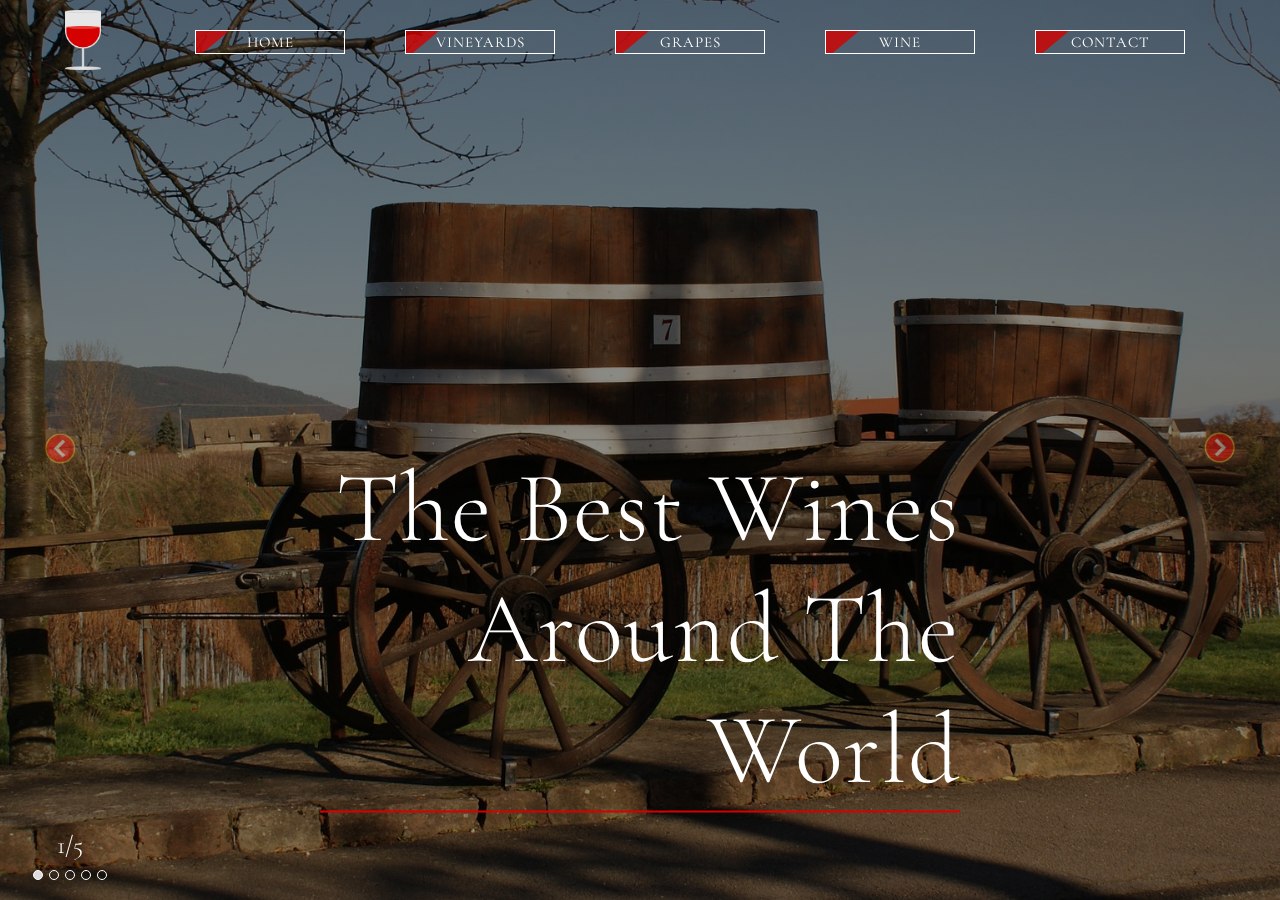
<file: 9. Wine House/index.html>
<!DOCTYPE html>
<html lang="en">
  <head>
    <meta charset="UTF-8" />
    <meta name="viewport" content="width=device-width, initial-scale=1.0" />
    <link rel="stylesheet" href="style.css" />
    <link
      href="https://fonts.googleapis.com/css2?family=Cormorant+Garamond:wght@300;400;500;600&display=swap"
      rel="stylesheet"
    />
    <link rel="icon" type="image/png" href="images/logo.png" />
    <title>Wine House</title>
  </head>
  <body>
    <div class="container">
      <div class="navbar">
        <a href="#" class="logo-link">
          <img src="images/logo.png" alt="Logo" class="logo" />
        </a>

        <a href="#" class="menu">
          <div class="menu-line menu-line-1"></div>
          <div class="menu-line menu-line-2"></div>
          <div class="menu-line menu-line-3"></div>
        </a>

        <nav class="nav-list">
          <a href="#" class="nav-link">Home</a>
          <a href="#" class="nav-link">Vineyards</a>
          <a href="#" class="nav-link">Grapes</a>
          <a href="#" class="nav-link">Wine</a>
          <a href="#" class="nav-link">Contact</a>
        </nav>
      </div>

      <button class="page-btn left-btn">
        <img src="images/arrow.png" />
      </button>
      <button class="page-btn right-btn">
        <img src="images/arrow.png" />
      </button>

      <div class="progress-wrapper">
        <div class="progress">
          <h2>1/5</h2>
        </div>
        <div class="circle-wrapper">
          <div class="circle circle-1"></div>
          <div class="circle circle-2"></div>
          <div class="circle circle-3"></div>
          <div class="circle circle-4"></div>
          <div class="circle circle-5"></div>
        </div>
      </div>

      <div class="wrapper">
        <section class="section-1">
          <div class="section-wrapper section-1-wrapper">
            <div class="section-1-heading-wrapper">
              <h1 class="section-1-heading">The best wines around the world</h1>
            </div>
          </div>
        </section>
        <section class="section-2">
          <div class="section-wrapper section-2-wrapper">
            <div class="sale">
              <img src="images/bag.png" alt="Sale Bag" class="sale-bag" />
              <button class="sale-btn">order now!</button>
            </div>
            <img
              src="images/wine-bottle.png"
              alt="Wine Bottle"
              class="wine-bottle"
            />
          </div>
        </section>
        <section class="section-3">
          <div class="section-wrapper section-3-wrapper">
            <h1 class="section-3-heading">the best quality</h1>
            <img src="images/frame.png" alt="Grapes Frame" class="frame-img" />
            <img src="images/grapes.png" alt="Grapes" class="grapes-img" />
          </div>
        </section>
        <section class="section-4">
          <div class="section-wrapper section-4-wrapper">
            <div class="section-4-bg"></div>
            <h1 class="section-4-heading">Newly Released Wines</h1>
            <img
              src="images/section-4-bg.jpg"
              alt="New Wines"
              class="new-wines-img"
            />
          </div>
        </section>
        <section class="section-5">
          <div class="section-wrapper section-5-wrapper">
            <ul class="footer-list">
              <li>Contact</li>
              <li>NY</li>
              <li>1039 Stanley Avenue</li>
              <li>Open Daily</li>
              <li>By appointment only</li>
            </ul>
            <img src="images/footer-img.png" class="footer-img" />
            <ul class="footer-list">
              <li>Connect</li>
              <li>PN: 516-448-2763</li>
              <li>MN: 631-742-8400</li>
              <li>example@winehouse.com</li>
              <li>Join our mailing list</li>
            </ul>
            <p class="copyright">
              Copyright &copy; CodeAndCreate. All Rights Reserved
            </p>
          </div>
        </section>
      </div>
    </div>

    <script src="script.js"></script>
  </body>
</html>
</file>
<file: 1.Foods/style.css>
@import url("https://fonts.googleapis.com/css2?family=Nunito:wght@200;300;400;600;700;800;900&display=swap");
/* Common styles */
* {
    margin: 0;
    padding: 0;
    box-sizing: border-box;
    text-decoration: none;
    outline: none;
    font-family: "Nunito", sans-serif;
    font-weight: 400;
}

html {
    font-size: 62.5%;
}

.section-heading {
    font-size: 12rem;
    font-weight: 900;
    color: #fff;
    text-align: center;
    text-transform: capitalize;
    letter-spacing: 0.5rem;
    text-shadow: 0.3rem 0.3rem 0.3rem #000;
}
/* End of Common Styles */

/* Navbar */
.navbar {
    width: 100%;
    height: 14rem;
    background-color: #000;
    position: fixed;
    top: -14rem;
    z-index: 100;
    display: flex;
    justify-content: center;
    align-items: center;
    box-shadow: 0.2rem 0.2rem 0.2rem #000;
}

.navbar-link {
    color: #aaa;
    margin: 0 4rem;
    display: flex;
    flex-direction: column;
    justify-content: center;
    align-items: center;
    transition: color 0.3s, opacity 0.2s;
    opacity: 0;
}

.change .navbar-link {
    opacity: 1;
}

.change .navbar-link:nth-child(1) {
    transition: opacity 0.4s 0.5s, color 0.3s;
}

.change .navbar-link:nth-child(2) {
    transition: opacity 0.4s 0.6s,color 0.3s ;
}

.change .navbar-link:nth-child(3) {
    transition: opacity 0.4s 0.7s, color 0.3s;
}

.change .navbar-link:nth-child(4) {
    transition: opacity 0.4s 0.8s, color 0.3s;
}

.change .navbar-link:nth-child(5) {
    transition: opacity 0.4s 0.9s, color 0.3s;
}

.navbar-link:hover {
    color: #fff;
}

.navbar-link i {
    font-size: 7rem;
}

.navbar-link span {
    font-size: 2.5rem;
    font-weight: 900;
    letter-spacing: 0.5rem;
    margin-top: 0.5rem;
}

.menu {
    width: 4rem;
    height: 6rem;
    background-color: #000;
    position: fixed;
    top: 1rem;
    left: 5rem;
    border-radius: 30rem 30rem 15rem 15rem;
    box-sizing: 0.1rem 0.1rem 0.1rem #000, -0.1rem -0.1rem 0.1rem #000;
    cursor: pointer;
    z-index: 100;
    transition: top 0.4s 0.2s;
}

.navbar.change {
    top: 0;
    transition: top 0.4s 0.2s;  
}

.menu.change {
    top: 15rem;
    transition: top 0.4s ;
}

.menu::before {
    content: "";
    width: 0.3rem;
    height: 15rem;
    background-color: #000;
    position: absolute;
    top: -15rem;
    left: calc(50% - 0.15rem);
    box-shadow: 0.1rem 0 0.1rem #000;
}

/* End of Navbar*/

/* Section 1 */
.section-1 {
    width: 100%;
    height: 100vh;
    background-color: #333;
    display: flex;
    flex-direction: column;
    align-items: center;
    justify-content: space-evenly;
}
  
.section-1-icons i {
    font-size: 35rem;
    color: #a79a2d;
    position: absolute;
    transform: translate(-50%, -50%) scale(0);
    text-shadow: 0.2rem 0.2rem 0.2rem #000;
    transition: transform 0.3s;
}
  
.section-1-icons i.change {
    transform: translate(-50%, -50%) scale(1);
    transition: transform 0.3s 0.3s;
}
/* End of Section 1 */

/* Section 2 */
.section-2 {
    width: 100%;
    height: 100vh;
    background-color: #222;
    display: flex;
    flex-direction: column;
    justify-content: space-between;
    padding: 10rem 0;
}

.cards-container {
    display: flex;
    justify-content: space-evenly;
}

.card-wrapper {
    perspective: 1000rem;
}

.card {
    width: 30rem;
    background-color: #a79a2d;
    padding: 4rem;
    display: flex;
    flex-direction: column;
    justify-content: space-between;
    align-items: center;
    box-shadow: 1rem 1rem 1rem #000;
    position: relative;
    transform: rotateY(20deg) skewX(-2deg);
    transition: transform 0.5s, box-shadow 0.5s;
}

.card:hover {
    transform: rotateY(20deg) skewX(-2deg) translateY(-3rem);
    box-shadow: 2rem 2rem 2rem #000;
}
.card::before {
    content: "";
    height: 100%;
    width: 1rem;
    background-color: #817824;
    position: absolute;  
    top: 0;
    left: -1rem;
    transform: skewY(45deg);
    transform-origin: right;
    box-shadow: -0.1rem, -0.1rem 0.1rem #000;
}

.card::after {
    content: "";
    height: 1rem;
    width: 100%;
    background-color: #8f8317;
    position: absolute;  
    top: -1rem;
    left: 0;
    transform: skewX(45deg);
    transform-origin: bottom;
    box-shadow: -0.1rem, -0.1rem 0.1rem #000;
}

.card-img {
    width: 100%;
}

.card-name {
    font-size: 3rem;
    font-weight: 900;
    text-transform: uppercase;
    letter-spacing: 0.5rem;
    color: #111;
    margin: 2rem 0;
    text-shadow: 0.15rem 0.15rem 0.15rem #000;
}

.card-btn {
    width: 70%;
    background-color: #111;
    color: #888;
    border-radius: 5rem;
    font-size: 1.5rem;
    font-weight: 800;
    letter-spacing: 0.2rem;
    text-transform: capitalize;
    border: none;
    padding: 0.5rem 0;
    cursor: pointer;
    box-shadow: -0.2rem -0.2rem 0.2rem #000 ;
}
/*End of Section 2*/

/*Section 3*/
.section-3 {
    background-color: #333;
    padding: 5rem 0;
}

.gallery {
    display: flex;
    flex-wrap: wrap;
    align-items: center;
    justify-content: space-evenly;
    margin-top: 10rem;
}

.gallery-link {
    position: relative;
    margin: 4rem 1rem;
}

.gallery-link::before {
    content: "";
    position: absolute;
    top: 2vw;
    left: 80%;
    width: 0.2rem;
    height: 0;
    background-color: #fff;
    z-index: 10;
    transition: height 0.5s;
}

.gallery-link:hover::before {
    height: 80%;
}

.gallery-link::after {
    content: "";
    position: absolute;
    top: 30%;
    left: 2rem;
    width: 0;
    height: 0.2rem;
    background-color: #fff;
    transition: width 0.5s;
}

.gallery-link:hover::after {
    width: 90%;
}

.food-img {
    width: 24vw;
    height: 15vw;
    object-fit: cover;
    box-shadow: 0.3rem 0.3rem 0.3rem #e92929, 
    0.5rem 0.5rem 0.1rem #a2e946,
    0.7rem 0.7rem 0.1rem #297ce9, 
    0.9rem 0.9rem 0.1rem #e92999;
    transition: all 0.5s;
}

.gallery-link:hover .food-img {
    box-shadow: 1rem 1rem 0.3rem #e92929, 
    2rem 2rem 0.1rem #a2e946,
    3rem 3rem 0.1rem #297ce9, 
    4rem 4rem 0.1rem #e92999;
    filter: blur(0.5rem);
    opacity: 0.5;
    transform: scale(1.1);
}

.food-name {
    position: absolute; 
    top: 3rem;
    left: 3rem;
    font-size: 2rem;
    font-weight: 700;
    text-transform: uppercase;
    letter-spacing: 0.1rem;
    color: #fff;
    width: 0;
    overflow: hidden;
    transition: width 0.3s;
}

.gallery-link:hover .food-name {
    width: 100%;
    transition: width 1.5s 0.5s; 
}

.food-description {
    position: absolute;
    bottom: 3vw;
    left: 2rem;
    width: 70%;
    font-size: 1.5rem;
    font-weight: 300;
    letter-spacing: 0.1rem;
    text-transform: uppercase;
    color: #fff;
    opacity: 0;
    visibility: hidden;
    transition: opacity 0.3s;
}

.gallery-link:hover .food-description {
    opacity: 1;
    visibility: visible;
    transition: opacity 1s 1s;
}

/*End of Section 3*/
 
/* Section 4 */
.section-4 {
    width: 100%;
    height: 30vh;
    background-color: #222;
    display: flex;
    justify-content: space-around;
    align-items: flex-start;
    padding: 3rem 0;
    position: relative;
}
.section-4-text {
    text-transform: uppercase;
}
.section-4-heading {
    font-size: 4rem;
    font-weight: 900;
    color: #a79a2d;
}

.section-4-paragraph {
    font-size: 1.5rem;
    color: #888;
}

.signup-form {
    display: flex;
    align-items: center;
}

.signup-form-input {
    width: 35rem;
    height: 5rem;
    padding: 1rem;
    border: 0.2rem solid #a79a2d;
    font-size: 1.6rem;
    font-weight: 700;
    letter-spacing: 0.1rem;
    color: #a79a2d;
}

.signup-form-input::placeholder {
    color: #a79a2d;
}

.signup-form-btn {
    position: relative;
    left: -4.5rem;
    width: 4rem;
    height: 4rem;
    background-color: #333;
    color: #a79a2d;
    border: none;
    font-size: 1.8rem;
    cursor: pointer;
}

.copyright {
    position: absolute;
    bottom: 3rem;
    font-size: 1.7rem;
    font-weight: 200;
    color: #eee;
    letter-spacing: 0.1rem;
    border-top: 0.1rem solid #888;
    padding-top: 6rem;
    width: 100%;
    text-align: center;
}
/* End of Section 4 */

/* Responsive */
@media (max-width: 1400px) {
    html {
        font-size: 50%; 
    }

    .section-2 {
        height: auto;
        padding: 10rem 0 12rem 0;
    }
    
    .cards-container {
        margin-top: 10rem;
    }

    .gallery-link {
        width: 40rem;
        height: 25rem;
        margin: 5rem;
    }

    .food-img {
        width: 100%;
        height: 100%;
    }
}

@media(max-width: 1000px) {
    .section-heading {
        font-size: 9rem;
        margin: 0.5rem;
    }

    .section-1-icons i {
        font-size: 25rem;
    }

    .cards-container {
        flex-wrap: wrap;
    }

    .card {
        margin: 5rem;
    }

    .section-4 {
        height: 30rem;
    }
}

@media(max-width: 900px) {
    .navbar-link {
        margin: 2rem;
    }

    .navbar-link i {
        font-size: 4rem;
    }

    .navbar-link span {
        font-size: 2rem;
    }
}

@media(max-width: 700px) {
    .section-heading {
        font-size: 7rem;
        margin: 0 10rem;
    }

    .section-1-icons {
        font-size: 20rem;
    }

    .menu {
        left: 2rem;
    }

    .section-4 {
        height: 40rem;
        flex-direction: column;
        justify-content: flex-start;
        align-items: center;
    }

    .section-4-text {
        margin-bottom: 8rem;
    }
}

@media(max-width: 550px) {
    html {
        font-size: 40%;
    }

    .navbar-link {
        margin: 0 0.7rem;
    }
}

/* End of Responsive */
</file>
<file: 10. Paypal Clone/style.css>
/* Common Style */
* {
	margin: 0;
	padding: 0;
	box-sizing: border-box;
	text-decoration: none;
	list-style-type: none;
	outline: none;
	font-family: "Baloo Da 2", cursive;
}

html {
	font-size: 62.5%;
}

.logo {
	font-size: 3.5rem;
	font-style: italic;
	font-weight: 800;
	color: #fff;
	position: relative;
	cursor: pointer;
}

.p-1 {
	font-size: 4.5rem;
	margin-right: 1rem;
	position: relative;
	z-index: 10;
}

.p-2 {
	font-size: 4.5rem;
	color: #bbb;
	position: absolute;
	top: 0.4rem;
	left: 0.5rem;
}

.blue-btn {
	width: 35rem;
	height: 5rem;
	background-color: #036bb1;
	color: #fff;
	border-radius: 3rem;
	border: none;
	font-size: 1.6rem;
	font-weight: 600;
	cursor: pointer;
}
/* End of Common Style */

/* Front Page */
.front-page {
	/* display: none; */
}

/* Section 1 */
.section-1 {
	width: 100%;
	height: 65vh;
	background: linear-gradient(
			to top,
			rgba(38, 38, 38, 0.7),
			rgba(38, 38, 38, 0.6)
		),
		url(images/bg.jpg) center no-repeat;
	background-size: cover;
	position: relative;
}

.navbar-wrapper {
	width: 100%;
	height: 8rem;
	border-bottom: 0.1rem solid #eee;
	display: flex;
	justify-content: center;
}

.navbar {
	width: 120rem;
	height: 100%;
	display: flex;
	justify-content: space-between;
	align-items: center;
}

.menu {
	display: none;
}

.nav-list {
	display: flex;
}

.nav-list-item {
	height: 8rem;
	padding: 2rem;
	display: flex;
	align-items: center;
	transition: border-bottom 0.1s;
}

.nav-list-item:hover {
	border-bottom: 0.2rem solid #fff;
}

.nav-dropdown {
	width: 100%;
	height: 20rem;
	background: linear-gradient(to right, #066399, #2f8fdf, #066399);
	position: absolute;
	top: 8rem;
	left: 0;
	z-index: 100;
	padding: 0 30rem;
	display: flex;
	justify-content: center;
	flex-wrap: wrap;
	opacity: 0;
	visibility: hidden;
}

.nav-dropdown-item {
	width: 25rem;
	margin: 2rem 10rem;
	display: flex;
	flex-direction: column;
}

.dropdown-heading {
	display: none;
}

.nav-dropdown-link-1 {
	font-size: 1.6rem;
	color: #fff;
}

.nav-dropdown-link-2 {
	font-size: 1.3rem;
	color: #fff;
}

.nav-list-link {
	width: 100%;
	height: 100%;
	font-size: 1.7rem;
	font-weight: 400;
	text-transform: uppercase;
	color: #fff;
	display: flex;
	align-items: center;
}

.nav-list-link i {
	font-size: 1.5rem;
	margin-left: 0.5rem;
	transition: transform 0.3s;
}

.navbar-btn {
	width: 8rem;
	padding: 0.7rem;
	margin: 0.3rem;
	border-radius: 3rem;
	border: 0.1rem solid #fff;
	font-size: 1.4rem;
	cursor: pointer;
}

.navbar-btn:nth-child(1) {
	background-color: transparent;
	color: #fff;
}

.navbar-btn:nth-child(2) {
	background-color: #fff;
	color: #262626;
}

.banner {
	width: 100%;
	position: absolute;
	top: 25%;
	text-align: center;
}

.banner-heading {
	font-size: 6rem;
	font-weight: 300;
	color: #fff;
	margin-bottom: 3rem;
}

.banner-paragraph {
	font-size: 1.8rem;
	color: #fff;
	width: 50%;
	margin: 0 auto 4rem auto;
}

/* End of Section 1 */

/* Section 2 */
.section-2 {
	width: 100%;
	padding: 10rem 0 15rem 0;
	display: flex;
	flex-direction: column;
	align-items: center;
}

.section-2-heading {
	font-size: 5rem;
	font-weight: 300;
	color: #333;
	margin-bottom: 3rem;
}

.services {
	display: flex;
}

.service {
	width: 35rem;
	text-align: center;
	margin: 0 5rem;
}

.service i {
	font-size: 6rem;
	color: #229fe7;
	margin: 2rem 0;
}

.service-heading {
	font-size: 3rem;
	font-weight: 300;
	margin-bottom: 1rem;
}

.service-paragraph {
	font-size: 1.5rem;
	font-weight: 600;
	margin-bottom: 2rem;
	line-height: 1.2;
}

.service-btn {
	width: 20rem;
	padding: 1.5rem;
	background-color: transparent;
	border-radius: 3rem;
	border: 0.1rem solid #036bb1;
	color: #036bb1;
	font-size: 1.5rem;
	font-weight: bold;
	cursor: pointer;
}
/* End of Section 2 */

/* Section 3 */
.section-3 {
	width: 100%;
	padding: 5rem 0;
	background: linear-gradient(
		to right,
		rgba(3, 33, 129, 0.9),
		rgba(9, 67, 153, 0.8),
		rgba(4, 32, 124, 0.9)
	);
	color: #fff;
	display: flex;
	flex-direction: column;
	align-items: center;
}

.section-3-heading {
	font-size: 5rem;
	font-weight: 300;
	margin-bottom: 5rem;
}

.features {
	width: 70%;
	display: flex;
	flex-wrap: wrap;
}

.feature {
	width: calc(100% / 3);
	text-align: center;
	padding: 0 5rem;
	margin-bottom: 5rem;
}

.feature-heading {
	width: max-content;
	font-size: 3rem;
	font-weight: 300;
	margin: 0 auto 1rem auto;
}

.feature-paragraph {
	font-size: 1.5rem;
	font-weight: 300;
	line-height: 1.2;
}

/* End of Section 3 */

/* Section 4 */
.section-4 {
	width: 100%;
	padding: 10rem 0;
	display: flex;
	flex-direction: column;
	align-items: center;
}

.section-4-heading {
	font-size: 5rem;
	font-weight: 400;
	color: #444;
	margin-bottom: 5rem;
}

.section-4-content {
	display: flex;
}

.section-4-img-wrapper {
	width: 50rem;
}

.section-4-img-wrapper img {
	width: 100%;
	opacity: 0.8;
}

.section-4-list {
	width: 55%;
	margin-top: 2rem;
}

.section-4-list-item {
	font-size: 1.6rem;
	font-weight: 600;
	display: flex;
	align-items: center;
	margin-bottom: 2rem;
}

.number {
	width: 3.5rem;
	height: 3.5rem;
	border: 0.1rem solid #555;
	border-radius: 50%;
	margin-right: 1.5rem;
	display: flex;
	justify-content: center;
	align-items: center;
}

.section-4-list-item a {
	color: #036bb1;
	font-weight: bold;
}
/* End of Section 4 */

/* Section 5 */
.section-5 {
	width: 100%;
}

.section-5-top {
	width: 100%;
	background-color: #f3f7fa;
	text-align: center;
	padding: 7rem 0;
}

.section-5-top-heading {
	font-size: 3.5rem;
	font-weight: 400;
	margin-bottom: 4rem;
}

.footer {
	width: 100%;
	height: 15rem;
	display: flex;
	flex-direction: column;
	justify-content: space-between;
	align-items: center;
	padding: 4rem 0 3rem 0;
}

.footer-top {
	width: 70%;
	display: flex;
	justify-content: space-between;
	border-bottom: 0.1rem dotted #262626;
	padding-bottom: 1rem;
}

.footer-list {
	display: flex;
	align-items: center;
}

.footer-list li {
	margin-right: 2.5rem;
}

.footer-list a {
	font-size: 1.5rem;
	font-weight: 600;
	color: #262626;
}

.footer-list img {
	width: 3.8rem;
	opacity: 0.6;
}

.copyright {
	font-size: 1.4rem;
	font-weight: 600;
	letter-spacing: 0.1rem;
}

/* End of Section 5 */
/* End of Front Page */

/* Login Page */
.login-page {
	width: 100%;
	height: 100vh;
	position: relative;
	display: none;
}

.login-page-content {
	position: absolute;
	top: 12%;
	left: 50%;
	transform: translateX(-50%);
	display: flex;
	flex-direction: column;
	align-items: center;
	border: 0.1rem solid #cfcfcf;
	padding: 3rem;
}

.login-page-logo {
	margin-bottom: 1.2rem;
}

.login-page-logo .p-1 {
	color: #064699;
}

.login-page-logo .p-2 {
	color: #32a4f0;
}

.login-page-logo span:nth-child(3) {
	color: #064699;
}

.login-page-logo span:nth-child(4) {
	color: #32a4f0;
}

.login-page-form {
	display: flex;
	flex-direction: column;
	align-items: center;
}

.login-page-form input {
	width: 37rem;
	height: 4.5rem;
	margin: 1rem;
	border-radius: 0.5rem;
}

.form-login-input {
	padding: 0 1.5rem;
	border: 0.1rem solid #777;
	font-size: 1.6rem;
}

.form-login-btn {
	background-color: #036bb1;
	color: #fff;
	border: 0.1rem solid #036bb1;
	font-size: 1.8rem;
	font-weight: 600;
	cursor: pointer;
}

.form-login-link {
	font-size: 1.6rem;
	color: #229fe7;
	margin: 1.2rem 0 1rem 0;
}

.login-page-form span {
	width: 2rem;
	font-size: 1.8rem;
	color: #888;
	margin: 1rem 0;
	position: relative;
}

.login-page-form span::before {
	content: "";
	width: 16rem;
	height: 0.1rem;
	background-color: #ccc;
	position: absolute;
	top: 50%;
	right: 3.5rem;
	transform: translateY(-50%);
}

.login-page-form span::after {
	content: "";
	width: 16rem;
	height: 0.1rem;
	background-color: #ccc;
	position: absolute;
	top: 50%;
	left: 3.5rem;
	transform: translateY(-50%);
}

.form-signup-btn {
	background-color: #dbe8ec;
	border: 0.1rem solid #dbe8ec;
	font-size: 1.8rem;
	font-weight: 600;
	cursor: pointer;
}
/* End of Login Page */

/* Sign Up Page */
.signup-page {
	width: 100%;
	height: 100vh;
	background: linear-gradient(
		to bottom,
		rgba(112, 112, 112, 0.9),
		rgba(255, 255, 255, 0.8) 10%
	);
	display: none;
	flex-direction: column;
	align-items: center;
}

.signup-page-top {
	width: 120rem;
	height: 10rem;
	display: flex;
	justify-content: space-between;
	align-items: center;
	margin-bottom: 5rem;
}

.signup-page-logo p-2 {
	color: #e9e9e9;
}

.signup-page-top button {
	width: 8rem;
	padding: 0.7rem;
	background-color: transparent;
	border: 0.1rem solid #fff;
	border-radius: 3rem;
	font-size: 1.3rem;
	font-weight: 600;
	color: #fff;
	cursor: pointer;
}

.signup-page-content {
	width: 120rem;
	display: flex;
	justify-content: space-between;
}

.signup-page-content-left {
	width: 60%;
	border-right: 0.1rem solid #b1b1b1;
	padding: 3rem 3rem 3rem 0;
}

.content-left-images {
	display: flex;
	margin-bottom: 5rem;
}

.content-left-images img {
	width: 18rem;
	border-radius: 50%;
	border: 1.5rem solid #ccc;
	margin-right: 5rem;
}

.signup-page-content-left h1 {
	font-size: 4rem;
	font-weight: 400;
	color: #333;
	line-height: 1.1;
}

.signup-page-content-right {
	width: 40%;
	padding: 3rem 0 3rem 3rem;
	color: #555;
}

.signup-page-content-right h3 {
	font-size: 2.4rem;
	font-weight: 300;
}

.signup-page-content-right h4 {
	font-size: 1.6rem;
	font-weight: 500;
}

.input-group {
	display: flex;
	margin: 1.5rem;
}

.option h3 {
	font-size: 1.7rem;
	font-weight: 600;
}

.option p {
	font-size: 1.5rem;
}

.input-group input[type="radio"] {
	width: 30%;
	height: 2rem;
	margin: 0.5rem 1rem 0 -1.5rem;
}
/* End of Sign Up Page */

/* Responsive */
@media (max-width: 1500px) {
	.nav-dropdown {
		padding: 0 25rem;
	}
	.nav-dropdown-item {
		margin: 2rem 6rem;
	}

	.features {
		width: 80%;
	}

	.feature {
		padding: 0 3rem;
	}
}

@media (max-width: 1400px) {
	html {
		font-size: 55%;
	}

	.navbar {
		width: 100rem;
	}

	.section-1 {
		height: 70vh;
	}

	.banner-paragraph {
		width: 70%;
	}

	.services {
		width: 90%;
	}

	.features {
		width: 90%;
	}

	.section-4-content {
		width: 80%;
	}

	.section-4-img-wrapper {
		width: 40%;
		margin-right: 6rem;
	}

	.signup-page {
		background: linear-gradient(
			to bottom,
			rgba(112, 112, 112, 0.9),
			rgba(255, 255, 255, 0.8) 12%
		);
	}
}

@media (max-width: 1200px) {
	.signup-page-top {
		width: 90rem;
	}

	.signup-page-content {
		width: 90rem;
		flex-direction: column;
		align-items: center;
	}

	.signup-page-content-left {
		width: 100%;
		border-right: none;
		display: flex;
		flex-direction: column;
		align-items: center;
		text-align: center;
		border-bottom: 0.1rem solid #b1b1b1;
	}

	.signup-page-content-right {
		width: 100%;
		padding: 3rem;
	}

	.input-group input[type="radio"] {
		width: 10%;
		margin: 0.5rem 0 0 -3rem;
	}

	.signup-page-content-right .blue-btn {
		width: 100%;
		margin: 3rem 0;
	}
}

@media (max-width: 1100px) {
	.nav-dropdown-item {
		margin: 2rem 3.4rem;
	}
}

@media (max-width: 1000px) {
	html {
		font-size: 50%;
	}

	.navbar {
		width: 100%;
		padding: 0 5rem;
	}

	.navbar-logo {
		position: absolute;
		top: 4rem;
		left: 50%;
		transform: translate(-50%, -50%);
	}

	.menu {
		width: 11rem;
		height: 4rem;
		border-radius: 3rem;
		border: 0.1rem solid #fff;
		cursor: pointer;
		display: flex;
		align-items: center;
		justify-content: space-evenly;
		transition: transform 0.6s cubic-bezier(1, 0, 0, 1);
	}

	.change .menu {
		transform: translateX(16rem);
		position: fixed;
		top: 2rem;
		left: 6rem;
		background-color: #eee;
	}

	.menu-icon {
		height: 1.5rem;
		display: flex;
		flex-direction: column;
		justify-content: space-between;
	}

	.line {
		width: 2rem;
		height: 0.1rem;
		background-color: #fff;
		transform-origin: left;
	}

	.change .line-1 {
		transform: rotate(45deg);
		background-color: #444;
	}

	.change .line-2 {
		opacity: 0;
		visibility: hidden;
	}

	.change .line-3 {
		transform: rotate(-45deg);
		background-color: #444;
	}

	.menu span {
		font-size: 1.8rem;
		color: #fff;
	}

	.change .menu span {
		color: #555;
	}

	.nav-list,
	.nav-dropdown-personal,
	.nav-dropdown-business {
		/* display: none; */
		position: fixed;
		top: 0;
		left: -20rem;
		width: 20rem;
		height: 100vh;
		background: linear-gradient(to bottom, #032181, #094399, #04207c);
		flex-direction: column;
		padding: 2rem;
		z-index: 200;
		transition: left 0.6s cubic-bezier(1, 0, 0, 1);
	}

	.change .nav-list {
		left: 0;
	}

	.nav-dropdown-personal,
	.nav-dropdown-business {
		opacity: 1;
		visibility: visible;
		padding: 1rem;
		justify-content: flex-start;
	}

	.nav-dropdown-item {
		width: 100%;
		margin: 1rem 1rem 0 1rem;
	}

	.dropdown-heading {
		display: block;
	}

	.dropdown-heading a {
		font-size: 1.6rem;
		text-transform: uppercase;
		color: #fff;
	}

	.dropdown-heading a i {
		font-size: 1.5rem;
		transform: rotate(90deg);
		margin-right: 1rem;
	}

	.nav-dropdown-link-1 {
		font-size: 1.4rem;
	}
	.nav-dropdown-link-2 {
		display: none;
	}

	.nav-list-item {
		width: 100%;
		height: auto;
		padding: 0 1rem;
		margin: 0.4rem 0;
	}

	.nav-list-item:hover {
		border-bottom: none;
	}

	.nav-list-link {
		font-size: 1.4rem;
	}

	.nav-list-item i {
		font-size: 1.2rem;
		transform: rotate(-90deg);
	}

	.navbar-buttons {
		margin-left: auto;
	}

	.section-2-heading {
		font-size: 4rem;
	}

	.features {
		width: 95%;
	}

	.feature {
		padding: 0 1.5rem;
	}

	.section-4-content {
		flex-direction: column;
		align-items: center;
	}

	.section-4-img-wrapper {
		margin: auto;
	}

	.section-4-list {
		width: 100%;
		display: flex;
		flex-direction: column;
		align-items: center;
	}

	.footer-top {
		flex-direction: column;
		align-items: center;
	}

	.footer-list {
		margin-bottom: 1rem;
	}

	.copyright {
		margin: 1.5rem 0;
	}
}

@media (max-width: 800px) {
	html {
		font-size: 45%;
	}

	.section-2 {
		padding: 10rem 0;
	}

	.section-2-heading {
		width: 80%;
		text-align: center;
		line-height: 1.2;
	}

	.services {
		width: 95%;
	}

	.service {
		width: 30rem;
		margin: 0 2rem;
	}

	.service i {
		font-size: 4rem;
	}

	.service-btn {
		width: 15rem;
		padding: 1rem;
	}

	.features {
		width: 100%;
	}

	.feature {
		width: 50%;
		padding: 0 4rem;
	}

	.signup-page-top {
		width: 50rem;
	}

	.signup-page-content {
		width: 85%;
		padding: 0 3rem;
	}

	.signup-page-content-left {
		width: 100%;
		padding: 3rem;
	}

	.content-left-images img {
		width: 14rem;
		margin: 0 1.5rem;
		border: 1rem solid #ccc;
	}

	.signup-page-content-left h1 {
		font-size: 3rem;
	}

	.signup-page-content-right {
		display: flex;
		flex-direction: column;
		align-items: center;
		padding: 3rem;
	}

	.input-group input[type="radio"] {
		width: 20%;
		margin: 0.5rem 1.5rem 0 0;
	}
}

@media (max-width: 650px) {
	.navbar-logo {
		display: none;
	}

	.banner-heading {
		font-size: 4.5rem;
	}

	.banner-paragraph {
		line-height: 1.2;
	}

	.services {
		flex-direction: column;
		align-items: center;
	}

	.service {
		width: 60%;
		margin-bottom: 4rem;
	}

	.section-3-heading {
		font-size: 4rem;
	}

	.features {
		flex-direction: column;
		align-items: center;
	}

	.features {
		width: 80%;
	}

	.secion-4-heading {
		font-size: 4rem;
	}

	.seciton-4-content {
		width: 100%;
		padding: 0 3rem;
	}

	.section-4-img-wrapper {
		display: none;
	}

	.section-4-list {
		align-items: flex-start;
	}

	.footer-top {
		width: 90%;
	}

	.signup-page-top {
		width: 40rem;
	}

	.signup-page-content {
		width: 100%;
	}

	.signup-page-content-left {
		display: none;
	}

	.signup-page-content-right {
		width: 100%;
	}
}

@media (max-width: 400px) {
	html {
		font-size: 40%;
	}

	.menu {
		width: 5rem;
	}

	.menu span {
		display: none;
	}

	.number {
		min-width: 3.5rem;
	}
}
/* End of Responsive */
</file>
<file: 2.Creative Design/style.css>
/* Common Styles*/
@import url("https://fonts.googleapis.com/css2?family=Bellota+Text:wght@300;400;700&family=Monoton&display=swap");

* {
  margin: 0;
  padding: 0;
  box-sizing: border-box;
  text-decoration: none;
  list-style-type: none;
  outline: none;
  font-family: "Bellota Text", cursive;
  font-weight: 400;
}

html {
  font-size: 62.5%;
  scroll-behavior: smooth;
}

.container {
  width: 100%;
  overflow-x: hidden;
}

.section-heading {
  font-size: 10rem;
  font-weight: bold;
  text-transform: uppercase;
  color: #999;
  text-align: center;
  opacity: 0.1;
  text-shadow: 2rem 2rem 4rem #aaa;
}
/* End of Common Styles*/

/* Section 1*/
.section-1 {
  width: 100%;
  height: 100vh;
  background-color: #fff;
  position: relative;
}

.floating-bg {
  width: 150vw;
  height: 150vw;
  background-color: rgba(50, 231, 255, 0.8);
  position: absolute;
  top: -125vw;
  left: calc(50% - 75vw);
  border-radius: 45%;
  animation: rotate 30s infinite;
}

.floating-bg::before {
  content: "";
  width: 100%;
  height: 100%;
  background-color: rgba(50, 231, 255, 0.1);
  position: absolute;
  top: 0;
  left: 0;
  border-radius: 40%;
  animation: rotate 30s infinite;
}

@keyframes rotate {
  0% {
    transform: rotate(0);
  }
  100% {
    transform: rotate(360deg);
  }
}

.navbar {
  position: relative;
  z-index: 20;
  top: 4rem;
  display: flex;
  justify-content: space-evenly;
}

.navbar-link {
  font-size: 2.2rem;
  font-weight: 700;
  letter-spacing: 0.2rem;
  color: #fff;
  width: 1.5rem;
  word-wrap: break-word;
  text-align: center;
  transition: all 2.5s;
}

.navbar-link:hover {
  width: 15rem;
  background-color: rgba(255, 255, 255, 0.2);
  transition: all 2.5s;
}

.section-1-heading {
  font-size: 8rem;
  font-family: "Monoton", cursive;
  position: absolute;
  top: 18vw;
  left: 50%;
  transform: translateX(-50%);
  text-shadow: 0.3rem 0.3rem 0.3rem #888;
  color: #fff;
  background-color: #fff;
  width: 85rem;
  text-align: center;
  padding: 0.8rem 1.6rem;
  border-radius: 0.8rem;
  opacity: 0.9rem;
}

.logo {
  position: absolute;
  top: 70%;
  left: 50%;
  transform: translateX(-50%);
}

.logo i {
  font-size: 15rem;
  color: rgba(50, 231, 255, 0.8);
  text-shadow: 0.1rem 0.1rem 0.2rem #ddd, -0.1rem -0.1rem 0.2rem #ddd;
}
/* End of Section 1*/

/* Section 2 */
.section-2 {
  width: 100%;
  height: 100vh;
  display: flex;
  flex-direction: column;
  justify-content: space-around;
}

.customers-wrapper {
  display: flex;
  justify-content: space-evenly;
  align-items: center;
  height: 70%;
}

.customer {
  width: 35rem;
  height: 50rem;
  background-color: #eee;
  display: flex;
  flex-direction: column;
  align-items: center;
  border-radius: 0.5rem;
  padding: 2rem;
  box-shadow: 1rem 1rem 2rem #ddd, -1rem -1rem 2rem #eee;
  transition: box-shadow 0.5s;
}

.customer:hover {
  box-shadow: 2rem 2rem 3rem #ddd, -2rem -2rem 3rem #eee;
}

.customer:first-child {
  align-self: flex-end;
}

.customer:last-child {
  align-self: flex-start;
}

.fa-quote-left {
  font-size: 4rem;
  color: #f08e0f;
}

.customer-text {
  font-size: 1.8rem;
  margin: 2.5rem 0;
  text-align: justify;
}

.customer-text::first-letter {
  margin-left: 1rem;
}

.customer-rating i {
  font-size: 2rem;
  color: #f08e0f;
}

.customer-img {
  width: 10rem;
  height: 10rem;
  object-fit: cover;
  margin: 2rem 0;
  border-radius: 50%;
}

.customer-name {
  font-size: 2rem;
  font-weight: 700;
}

/* End of Section 2 */

/* Section 3 */
.section-3 {
  width: 100%;
  height: 100vh;
  display: flex;
  flex-direction: column;
  justify-content: space-between;
  padding: 5rem 0;
}

.team-wrapper {
  display: flex;
  justify-content: space-evenly;
  align-items: center;
  height: 70%;
}

.team-member {
  width: 35rem;
  background-color: #fffeee;
  padding: 1rem 1rem 2rem 1rem;
  box-shadow: 1rem 1rem 2rem #ddd, -1rem -1rem 2rem #eee;
  position: relative;
  opacity: 0.7;
  transition: opacity 0.5s;
}

.team-member:hover {
  opacity: 1;
}

.team-member:first-child {
  align-self: flex-start;
}

.team-member:last-child {
  align-self: flex-end;
}

.team-member-img {
  width: 100%;
  border-radius: 0.5rem;
}

.team-member-name {
  font-size: 2.3rem;
  font-weight: 700;
  color: #796717;
  margin-top: 2rem;
}

.team-member-name span {
  font-size: 1.7rem;
}

.team-member-skills {
  display: flex;
  justify-content: space-between;
  margin: 1rem 0 2rem 0;
}

.team-member-skills li {
  font-size: 1.5rem;
  color: #505050;
}

.projects-btn {
  background-color: #fab34a;
  color: #fff;
  padding: 0.5rem 1.5rem;
  border-radius: 5rem;
  font-size: 1.5rem;
  letter-spacing: 0.2rem;
}

.story-btn {
  width: 4rem;
  height: 4rem;
  background-color: #222;
  position: absolute;
  top: -1rem;
  right: -1rem;
  border-radius: 5rem;
  display: flex;
  align-items: center;
  padding: 0.5rem;
  cursor: pointer;
  z-index: 50;
  transition: transform 0.5s;
}

.change.story-btn {
  transform: rotate(405deg);
}

.story-btn-line {
  width: 100%;
  height: 0.1rem;
  background-color: #fff;
}

.story {
  width: 100%;
  height: 100%;
  background-color: rgba(253, 69, 69, 0.9);
  position: absolute;
  top: 0;
  left: 0;
  display: flex;
  flex-direction: column;
  justify-content: center;
  align-items: center;
  padding: 2rem;
  transform: scale(0);
  transform-origin: top right;
  border-radius: 50rem 0 50rem 50rem;
  transition: all 0.5s;
}

.change.story {
  transform: scale(1);
  border-radius: 0;
}

.story-heading {
  font-size: 4rem;
  font-weight: 700;
  color: #fff;
  margin-bottom: 2rem;
}

.story-paragraph {
  font-size: 1.8rem;
  color: #eee;
  text-align: justify;
  letter-spacing: 0.1rem;
  text-indent: 2rem;
}
/* End of Section 3 */

/* Section 4 */
.section-4 {
  width: 100%;
  height: 130vh;
  display: flex;
  flex-direction: column;
  justify-content: space-around;
  align-items: center;
}

.form-container {
  width: 80%;
  height: 40%;
  background-color: #e5e9ff;
  display: flex;
  align-items: center;
  justify-content: space-evenly;
  box-shadow: 0.3rem 0.3rem 0.4rem #ccc, -0.1rem -0.1rem 0.4rem #ccc;
  border-radius: 0.5rem;
  perspective: 100rem;
}

.form-img {
  width: 55rem;
  background-color: rgba(50, 231, 255, 0.8);
  padding: 5rem;
  opacity: 0.8;
  box-shadow: -3rem 3rem 4rem #aaa;
  border-radius: 0.5rem;
  transform: rotateY(20deg);
  transition: all 0.5s;
}

.form-img:hover {
  transform: translateY(-2rem) rotateY(20deg);
  box-shadow: -5rem 5rem 7rem #aaa;
}

.contact-form {
  width: 45rem;
  background-color: #fff;
  display: flex;
  flex-direction: column;
  padding: 3rem;
  border-radius: 0.5rem;
  box-shadow: 3rem 3rem 4rem #aaa;
  transform: rotateY(-20deg);
  transition: all 0.5s;
}

.contact-form:hover {
  transform: translateY(-2rem) rotateY(-20deg);
  box-shadow: 5rem 5rem 7rem #aaa;
}

.contact-form input,
.contact-form textarea {
  margin: 1rem;
  padding: 1rem;
  font-size: 1.3rem;
  letter-spacing: 0.1rem;
  border: none;
  border-radius: 2rem;
  box-shadow: inset 0.1rem 0.1rem 0.2rem #ddd, inset -0.1rem -0.1rem 0.2rem #ddd;
}

.contact-form textarea {
  max-height: 15rem;
  min-height: 10rem;
  max-width: 100%;
  min-width: 70%;
}

.contact-form input[type="submit"] {
  background-color: rgba(50, 231, 255, 0.8);
  color: #fff;
  font-weight: bolder;
  letter-spacing: 0.5rem;
  cursor: pointer;
  transition: background-color 0.5s;
}

.contact-form input[type="submit"]:hover {
  background-color: #32e7ff;
}

.copyright {
  font-size: 2rem;
  letter-spacing: 0.2rem;
  color: #444;
  margin-top: 5rem;
}

/* End of Section 4*/

.scroll-up-btn {
  width: 5rem;
  height: 5rem;
  background-color: rgba(50, 231, 255, 0.8);
  position: fixed;
  bottom: 5rem;
  right: 5rem;
  border-radius: 50%;
  font-size: 1.6rem;
  color: #fff;
  display: flex;
  justify-content: center;
  align-items: center;
  transition: background-color 0.5s;
}

.scroll-up-btn:hover {
  background-color: #32e7ff;
}

/* Responsive */
@media(max-width: 1400px) {
  .floating-bg {
    top: -120vw;
  }
  
  .section-1-heading {
    font-size: 6rem;
    top: 25vw;
    width: 70rem;
  }
  .navbar-link{
    font-size: 2rem;
  }

  .logo {
    top: 75%;
  }

  .logo i {
    font-size: 10rem;
  }

  .section-heading {
    font-size: 8rem;
    margin-bottom: 10rem;
  }

  .section-2 {
    height: auto;
  }

  .customers-wrapper {
    flex-wrap: wrap;
  }

  .customer {
    margin: 5rem 10rem;
  }

  .section-3 {
    height: auto;
  }

  .team-wrapper {
    flex-wrap: wrap;
  }

  .team-member {
    margin: 5rem 10rem;
  }

  .form-container {
    height: 60%;
  }

  .form-img {
    display: none;
  }

  .contact-form {
    transform: translateY(0);
  }

  .contact-form:hover {
    transform: translateY(-1rem);
  }

  .copyright {
    margin: 5rem 0 4rem 0;
  }
}

@media(max-width: 1150px) {
  .floating-bg {
    top: -110vw;
  }

  .section-1-heading {
    font-size: 5rem;
    top: 30vw;
    width: 60rem;
  }

  .logo i {
    font-size: 9rem;
  }
}

@media(max-width: 950px) {
  .floating-bg {
    top: -100vw;
  }

  .section-1-heading {
    top: 40vw;
  } 

  .navbar {
    justify-content: space-around;
  }
}

@media(max-width: 750px) {
  html {
    font-size: 50%;
  }

  .floating-bg {
    top: -90vw;
  }

  .section-1-heading {
    top: 48vw;
  }

  .section-heading {
    margin-bottom: 4rem;
  }
}

@media(max-width: 550px) {
  html {
    font-size: 45%;
  }

  .floating-bg {
    top: -70vw;
  }

  .section-1-heading {
    top: 65vw;
    width: 42rem;
    font-size: 3.5rem;
  }

  .section-heading {
    font-size: 6rem;
  }

  .customer {
    margin: 5rem 0;
  }

  .team-member {
    margin: 5rem 0;
  }

  .section-4 {
    height: auto;
  }

  .form-container {
    background-color: transparent;
    box-shadow: none;
  }

  .contact-form {
    box-shadow: 1rem 1rem 2rem #aaa;
  }

  .contact-form:hover {
    box-shadow: 2rem 2rem 3rem #aaa;
  }

  .copyright {
    font-size: 1.8rem;
    margin: 5rem;
    text-align: center;
  }

  .scroll-up-btn {
    bottom: 2rem;
    right: 2rem;
  }
}
/* End of Responsive*/
</file>
<file: 9. Wine House/style.css>
* {
	margin: 0;
	padding: 0;
	box-sizing: border-box;
	outline: none;
	text-decoration: none;
	list-style-type: none;
	font-family: "Cormorant Garamond", serif;
}

html {
	font-size: 62.5%;
}

.navbar {
	position: fixed;
	z-index: 100;
	width: 100%;
	top: 1rem;
	display: flex;
	justify-content: space-evenly;
	align-items: center;
}

.menu {
	display: none;
}

.logo {
	height: 6rem;
}

.nav-list {
	display: flex;
	justify-content: center;
}

.nav-link {
	font-size: 1.5rem;
	color: #fff;
	width: 15rem;
	margin: 0 3rem;
	text-transform: uppercase;
	border: 0.1rem solid #fff;
	text-align: center;
	padding: 0.2rem 0;
	letter-spacing: 0.1rem;
	position: relative;
	overflow: hidden;
}

.nav-link::before {
	content: "";
	position: absolute;
	width: 150%;
	height: 5rem;
	background-color: #d50000;
	left: -20%;
	transform: rotate(-40deg) translateX(-4rem);
	transform-origin: left bottom;
	opacity: 0.8;
	transition: left 0.3s;
}

.nav-link:hover::before {
	left: 110%;
}

.page-btn {
	position: fixed;
	z-index: 100;
	top: 50%;
	transform: translateY(-50%);
	background-color: transparent;
	border: none;
}

.left-btn {
	left: 4rem;
}

.left-btn img {
	transform: rotate(-90deg);
}

.right-btn {
	right: 4rem;
}

.right-btn img {
	transform: rotate(90deg);
}

.page-btn img {
	width: 4rem;
	opacity: 0.4;
	cursor: pointer;
	transition: opacity 0.2s;
}

.page-btn img:hover {
	opacity: 1;
}

.progress-wrapper {
	position: fixed;
	z-index: 100;
	bottom: 2rem;
	left: 3rem;
}

.progress {
	margin: 1rem 0;
	text-align: center;
}

.progress h2 {
	font-size: 2.5rem;
	font-weight: 300;
	color: #fff;
}

.circle-wrapper {
	display: flex;
}

.circle {
	width: 1rem;
	height: 1rem;
	border: 0.1rem solid #fff;
	border-radius: 50%;
	margin: 0 0.3rem;
	transition: background-color 0.3s;
}

.circle-1 {
	background-color: #ddd;
}

.wrapper {
	width: 100vw;
	height: 100vh;
	position: relative;
	overflow: hidden;
}

section {
	width: 100%;
	height: 100%;
	position: absolute;
	left: 0;
	overflow: hidden;
	transition: left 1.5s;
}

.section-1 {
	z-index: 50;
}

.section-wrapper {
	width: inherit;
	height: inherit;
	transform: scale(1.5);
	transition: all 2s;
}

.section-1-wrapper {
	background: linear-gradient(rgba(0, 0, 0, 0.5), rgba(0, 0, 0, 0.4)),
		url(images/section-1-bg.jpg) center no-repeat;
	background-size: cover;
}

.section-1-heading-wrapper {
	position: absolute;
	top: 70%;
	left: 50%;
	transform: translate(-50%, -50%);
}

.section-1-heading {
	font-size: 10rem;
	font-weight: 300;
	color: #fff;
	text-transform: capitalize;
	letter-spacing: 0.1rem;
	border-bottom: 0.2rem solid #d50000;
	text-align: right;
	user-select: none;
}

.section-2 {
	z-index: 40;
}

.section-2-wrapper {
	background: linear-gradient(rgba(0, 0, 0, 0.8), rgba(0, 0, 0, 0.9)),
		url(images/section-2-bg.jpg) center no-repeat;
	background-size: cover;
	display: flex;
	align-items: center;
	justify-content: space-evenly;
}

.sale {
	display: flex;
	flex-direction: column;
	align-items: center;
	justify-content: center;
}

.sale-bag {
	opacity: 0.9;
	width: 45rem;
}

.sale-btn {
	width: 20rem;
	height: 5rem;
	font-size: 2rem;
	font-weight: 300;
	text-transform: uppercase;
	letter-spacing: 0.1rem;
	background-color: transparent;
	color: #fff;
	margin-top: 4rem;
	border: 0.1rem solid #fff;
	transition: background-color 0.2s;
}

.sale-btn:hover {
	background-color: #d50000;
}

.wine-bottle {
	opacity: 0.6;
	width: 80rem;
}

.section-3 {
	z-index: 30;
	background-color: #000;
}

.section-3-wrapper {
	background: linear-gradient(rgba(0, 0, 0, 0.3), rgba(0, 0, 0, 0.9)),
		url(images/section-3-bg.jpg) center no-repeat;
	background-size: cover;
	display: flex;
	align-items: center;
	justify-content: center;
}

.section-3-heading {
	font-size: 20rem;
	color: #ccc;
	text-transform: uppercase;
	transform: rotate(-20deg);
	text-align: center;
	text-shadow: 0 0.5rem 1.5rem #000;
	user-select: none;
}

.frame-img {
	width: 100rem;
	position: absolute;
	opacity: 0.5;
}

.grapes-img {
	width: 40rem;
	position: absolute;
	opacity: 0.7;
	transition: all 1.5s;
}

.grapes-img:hover {
	opacity: 1;
	transform: scale(2);
}

.section-4 {
	z-index: 20;
}

.section-4-wrapper {
	display: flex;
	flex-direction: column;
	justify-content: center;
	align-items: center;
}

.section-4-bg {
	width: 110%;
	height: 110%;
	position: absolute;
	background: linear-gradient(rgba(0, 0, 0, 0.8), rgba(0, 0, 0, 0.7)),
		url(images/section-4-bg.jpg) center no-repeat;
	background-size: cover;
	z-index: -1;
	filter: blur(0.5rem);
}

.section-4-heading {
	font-size: 10rem;
	font-weight: 300;
	text-align: center;
	margin-bottom: 7rem;
	color: #d50000;
	user-select: none;
}

.new-wines-img {
	width: 70rem;
	border: 0.1rem solid #fff;
	padding: 1rem;
	opacity: 0.7;
}

.section-5 {
	z-index: 10;
}

.section-5-wrapper {
	background: linear-gradient(rgba(0, 0, 0, 0.7), rgba(0, 0, 0, 0.5)),
		url(images/section-5-bg.jpg) center no-repeat;
	background-size: cover;
	display: flex;
	align-items: center;
	justify-content: center;
}

.footer-list li {
	font-size: 2rem;
	font-weight: 700;
	letter-spacing: 0.1rem;
	color: #ddd;
	margin: 1rem 0;
}

.footer-list li:first-child {
	text-transform: uppercase;
	color: #fff;
}

.footer-img {
	width: 60rem;
	margin: 0 20rem;
	opacity: 0.9;
}

.copyright {
	position: absolute;
	bottom: 2rem;
	font-size: 2rem;
	font-weight: 600;
	text-align: center;
	color: #eee;
	letter-spacing: 0.2rem;
}

@media (max-width: 1600px) {
	.sale-bag {
		width: 35rem;
	}

	.wine-bottle {
		width: 65rem;
	}

	.footer-img {
		width: 45rem;
		margin: 0 12rem;
	}
}

@media (max-width: 1300px) {
	.sale-bag {
		width: 30rem;
	}

	.wine-bottle {
		width: 60rem;
	}

	.footer-img {
		width: 35rem;
		margin: 0 10rem;
	}
}

@media (max-width: 1200px) {
	.nav-link {
		margin: 0 1.5rem;
	}

	.section-1-heading-wrapper {
		width: 80%;
	}

	.section-1-heading {
		font-size: 8rem;
	}

	.sale-bag {
		width: 25rem;
	}

	.sale-btn {
		width: 15rem;
		height: 4rem;
		font-size: 1.7rem;
	}

	.wine-bottle {
		width: 50rem;
	}

	.footer-img {
		width: 25rem;
		margin: 0 7rem;
	}
}

@media (max-width: 1000px) {
	.navbar {
		justify-content: start;
		padding-left: 2rem;
	}

	.menu {
		display: block;
		width: 4rem;
		height: 2.5rem;
		position: absolute;
		top: 1rem;
		right: 2rem;
		display: flex;
		flex-direction: column;
		justify-content: space-between;
	}

	.menu-line {
		width: 100%;
		height: 0.3rem;
		background-color: #d50000;
		transition: transform 0.5s;
	}

	.change .menu-line-1 {
		transform: rotate(40deg) translate(0.5rem, 1rem);
	}

	.change .menu-line-2 {
		transform: translate(-0.2rem, 2rem);
	}

	.change .menu-line-3 {
		transform: rotate(-40deg) translate(0.5rem, -1rem);
	}

	.nav-list {
		position: absolute;
		top: 5rem;
		right: -21rem;
		flex-direction: column;
		height: calc(100vh - 5rem);
		background-color: #333;
		justify-content: start;
		padding: 2rem;
		border-radius: 0.5rem 0 0 0;
		transition: right 0.5s;
	}

	.change .nav-list {
		right: 0;
	}

	.nav-link {
		margin: 1rem;
	}

	.section-2-wrapper {
		flex-direction: column;
	}

	.sale {
		order: 1;
	}

	.section-3-heading {
		font-size: 12rem;
	}

	.frame-img {
		width: 70rem;
	}

	.grapes-img {
		width: 25rem;
	}

	.section-4-heading {
		font-size: 8rem;
	}

	.new-wines-img {
		width: 60rem;
	}

	.section-5-wrapper {
		flex-direction: column;
	}

	.footer-img {
		width: 20rem;
		order: 1;
	}

	.footer-list {
		width: 20rem;
		margin: 2rem auto;
	}
}

@media (max-width: 800px) {
	.left-btn {
		left: 2rem;
	}

	.right-btn {
		right: 2rem;
	}

	.section-1-heading {
		font-size: 6rem;
	}

	.sale-bag {
		width: 20rem;
	}

	.wine-bottle {
		width: 40rem;
	}

	.section-3-heading {
		font-size: 11rem;
		opacity: 0.7;
	}

	.frame-img {
		width: 60rem;
	}

	.new-wines-img {
		width: 45rem;
	}

	.progress-wrapper {
		top: 0;
		left: 50%;
		transform: translateX(-50%);
	}
}

@media (max-width: 600px) {
	.section-1-heading {
		font-size: 4rem;
	}

	.sale-bag {
		width: 15rem;
	}

	.wine-bottle {
		width: 30rem;
	}

	.sale-btn {
		width: 12rem;
		height: 3rem;
		font-size: 1.4rem;
	}

	.section-3-heading {
		font-size: 10rem;
	}

	.frame-img {
		width: 35rem;
	}

	.section-4-heading {
		font-size: 6rem;
	}

	.new-wines-img {
		width: 35rem;
	}
}

@media (max-width: 500px) {
	html {
		font-size: 45%;
	}

	.left-btn {
		left: 0.5rem;
	}

	.right-btn {
		right: 0.5rem;
	}

	.nav-list {
		top: 6.5rem;
	}

	.section-3-heading {
		font-size: 8rem;
	}

	.grapes-img {
		width: 15rem;
	}

	.grapes-img:hover {
		width: 25rem;
	}
}
</file>
<file: 5. Personal Portfolio/style.css>
/* Reset and Common Styles*/
* {
  margin: 0;
  padding: 0;
  outline: none;
  box-sizing: border-box;
  text-decoration: none;
  list-style-type: none;
  font-family: "Jost", sans-serif;
  font-weight: 400;
}

html {
  font-size: 62.5%;
  scroll-behavior: smooth;
}

.center {
  display: flex;
  justify-content: center;
  align-items: center;
}

.section-heading {
  font-size: 5rem;
  color: #333;
  text-transform: uppercase;
  letter-spacing: 0.5rem;
  margin-bottom: 15rem;
  border-bottom: 0.3rem solid #333;
  text-shadow: 0.2rem 0.2rem 0.5rem #555;
}

/* Reset and Common Styles*/

/* Section 1*/
.section-1 {
  width: 100%;
  height: 100vh;
  background: linear-gradient(
      rgba(255, 255, 255, 0.2),
      rgba(255, 255, 255, 0.3)
    ),
    url(images/bg.jpg) center no-repeat;
  background-size: cover;
  flex-direction: column;
}

.section-1-heading {
  font-size: 6rem;
  font-weight: 700;
  color: #fff;
  background-color: #e41c6f;
  padding: 0 3rem;
  margin-bottom: 5rem;
  text-transform: uppercase;
  letter-spacing: 1rem;
  border-bottom: 0.3rem solid #fff;
  text-shadow: 0.2rem 0.2rem 1rem #555;
  transform: skew(-10deg);
}

.person-img {
  width: 25rem;
  height: 25rem;
  object-fit: cover;
  border-radius: 50%;
  border: 0.7rem dotted #e41c6f;
  background-color: rgba(255, 255, 255, 0.7);
  padding: 0.5rem;
  opacity: 0.9;
}

.person-name {
  font-size: 2rem;
  color: #fff;
  background-color: #e41c6f;
  margin: 5rem 0;
  padding: 0.5rem 3rem;
  letter-spacing: 0.3rem;
  transform: skew(-10deg);
}

.section-1-btn {
  font-size: 1.7rem;
  font-weight: 700;
  color: #333;
  background-color: #fff;
  border: 0.3rem solid #333;
  padding: 0.5rem 1rem;
  text-transform: uppercase;
  letter-spacing: 0.3rem;
}
/* End of Section 1*/

/* Navbar */
.navbar {
  width: 100%;
  height: 4rem;
  background-color: #e41c6f;
  box-shadow: 0.2rem 0.2rem 0.5rem #555;
  position: absolute;
  z-index: 300;
}

.sticky {
  position: fixed;
  top: 0;
}

.navbar-link {
  font-size: 1.7rem;
  font-weight: 600;
  color: #333;
  margin: 0 3rem;
  letter-spacing: 0.3rem;
  text-transform: uppercase;
  position: relative;
  transition: color 0.2s;
}

.change.navbar-link {
  color: #fff;
}

.navbar-link:hover {
  color: #fff;
}

.navbar-link::before {
  content: "";
  width: 0;
  height: 0.2rem;
  background-color: #fff;
  position: absolute;
  right: -15%;
  bottom: -0.3rem;
  transition: width 0.2s;
}

.change.navbar-link::before {
  width: 130%;
}

.navbar-link:hover::before {
  width: 130%;
}
/* End of Navbar */

/* Section 2 */
.section-2 {
  width: 100%;
  height: 100%;
  padding: 15rem 0 10rem 0;
  background-color: #fff;
  display: flex;
  flex-direction: column;
  align-items: center;
}

.progress-bars-wrapper {
  margin-bottom: 10rem;
}

.progress-bar {
  width: 60rem;
  height: 3rem;
  background-color: #ccc;
  margin: 1.5rem 0;
  border-radius: 0.3rem;
  box-shadow: 0.2rem 0.2rem 1rem #555;
  position: relative;
}

.progress-text {
  position: absolute;
  left: 1rem;
  font-size: 1.5rem;
  color: #fff;
}

.progress-text span {
  margin: 0 0.5rem;
  font-size: 1.8rem;
  font-weight: 700;
}

.progress-percent {
  width: 0;
  height: 100%;
  background-color: #e41c6f;
  border-radius: 0.3rem;
  transition: width 0.5s 0.5s ease-in-out;
}

.services {
  width: 100%;
  height: 30vh;
  display: flex;
  justify-content: space-evenly;
  align-items: center;
}

.service {
  text-align: center;
}

.service:first-child,
.service:last-child {
  align-self: flex-start;
}

.service i {
  font-size: 10rem;
  color: #888;
  margin-bottom: 2rem;
  text-shadow: 0.1rem 0.1rem 0.5rem #555;
}

.service h2 {
  font-size: 2rem;
  color: #fff;
  background-color: #777;
  width: 25rem;
  letter-spacing: 0.3rem;
  transform: skew(-10deg);
  box-shadow: 0.2rem 0.2rem 0.5rem #555;
}
/* End of Section 2 */

/* Section 3 */
.section-3 {
  width: 100%;
  height: 100%;
  padding: 10rem 0;
  background-color: #eef;
  display: flex;
  flex-direction: column;
  align-items: center;
}

.projects-wrapper {
  width: 80%;
  flex-wrap: wrap;
}

.project {
  display: flex;
  flex-direction: column;
  justify-content: center;
  align-items: center;
  margin: 1rem;
  background-color: #fff;
  box-shadow: 0.3rem 0.3rem 0.5rem #777;
  position: relative;
  overflow: hidden;
  transition: box-shadow 0.5s;
}

.project:hover {
  box-shadow: 1rem 1rem 1rem #777;
}

.project-text {
  text-align: center;
  letter-spacing: 0.1rem;
  position: absolute;
  top: -10rem;
  transition: top 0.3s;
  z-index: 10;
}

.project:hover .project-text {
  top: 5rem;
  transition: top 0.3s 0.3s;
}

.project-name {
  font-size: 3rem;
  font-weight: 700;
  color: #333;
  text-transform: capitalize;
}

.project-technologies {
  font-size: 1.8rem;
  color: #e41c6f;
}

.project-img {
  width: 40rem;
  transition: opacity 0.3s;
}

.project:hover .project-img {
  opacity: 0.2;
}

.project-link {
  font-size: 2rem;
  font-weight: 500;
  color: #333;
  letter-spacing: 0.1rem;
  border: 0.3rem solid #e41c6f;
  padding: 0 1rem;
  background-color: #fff;
  position: absolute;
  bottom: -5rem;
  transition: bottom 0.3s;
}

.project:hover .project-link {
  bottom: 5rem;
  transition: bottom 0.3s 0.3s;
}
/* End of Section 3 */

/* Section 4 */
.section-4 {
  width: 100%;
  height: 70vh;
  background-color: #333;
  display: flex;
  flex-direction: column;
  align-items: center;
  justify-content: space-evenly;
}

.section-4-heading {
  color: #fff;
  box-shadow: none;
  border-color: #fff;
  margin-bottom: 5rem;
}

.contact-form {
  width: 50rem;
  flex-direction: column;
}

.contact-form input,
.contact-form textarea {
  width: 100%;
  padding: 0.5rem;
  margin: 0.5rem 0;
  background-color: #eef;
  font-size: 1.5rem;
  border: 0.2rem solid #e41c6f;
  color: #555;
}

.contact-form textarea {
  height: 10rem;
  max-height: 15rem;
  max-width: 100%;
}

.contact-form .contact-form-btn {
  background-color: #e41c6f;
  text-transform: uppercase;
  letter-spacing: 1rem;
  cursor: pointer;
}
/* End of Section 4 */

/* Section 5 */
.section-5 {
  width: 100%;
  height: 30vh;
  background-color: #222;
  flex-direction: column;
}

.social-media {
  margin-bottom: 5rem;
}

.social-media-link {
  margin: 0 2rem;
  padding: 0.7rem;
  background-color: #e41c6f;
  border-radius: 0.5rem;
  display: inline-block;
}

.social-media-link i {
  font-size: 3rem;
  color: #fff;
}

.copyright {
  color: #aaa;
  font-size: 2rem;
  letter-spacing: 0.2rem;
  text-align: center;
}
/* End of Section 5 */

/* Responsive */
@media (max-width: 1200px) {
  .services {
    height: auto;
    flex-wrap: wrap;
  }

  .service {
    margin: 3rem 2rem;
  }

  .section-4 {
    height: 80vh;
  }
}

@media (max-width: 800px) {
  .section-1-heading {
    font-size: 4rem;
  }

  .progress-bar {
    width: 50rem;
  }
}

@media (max-width: 600px) {
  .section-1-heading {
    font-size: 3rem;
  }

  .navbar-link {
    margin: 0 2rem;
    font-size: 1.5rem;
  }

  .section-2 {
    padding: 10rem;
  }

  .section-2-heading {
    margin-bottom: 10rem;
  }

  .progress-bar {
    width: 45rem;
  }

  .project-img {
    width: 100%;
  }

  .contact-form {
    width: 40rem;
  }

  .copyright {
    width: 70%;
  }
}

@media (max-width: 500px) {
  html {
    font-size: 55%;
  }
}

@media (max-width: 450px) {
  html {
    font-size: 45%;
  }

  .section-1-heading {
    font-size: 2.5rem;
  }

  .navbar-link {
    margin: 0 1.5rem;
  }

  .section-2-heading {
    text-align: center ;
  }

  .progress-bar {
    width: 40rem;
  }
}
/* End of Responsive */
</file>
